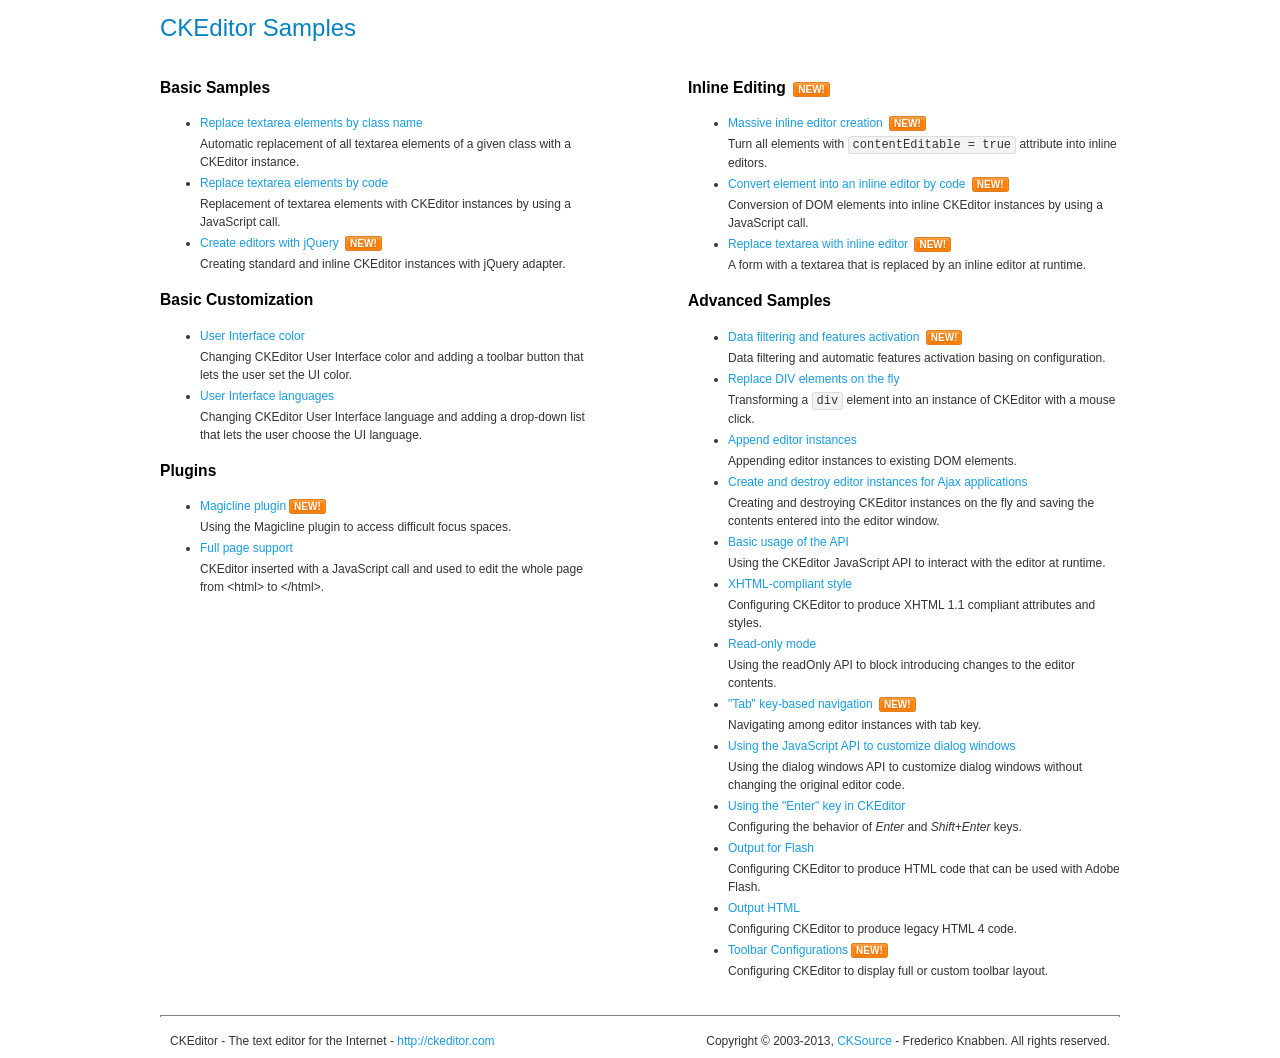
<file: WebRoot/js/ckeditor/samples/index.html>
<!DOCTYPE html><html>
<!--
Copyright (c) 2003-2013, CKSource - Frederico Knabben. All rights reserved.
For licensing, see LICENSE.md or http://ckeditor.com/license
-->
<html>
<head>
	<title>CKEditor Samples</title>
	<meta charset="utf-8">
	<link rel="stylesheet" href="sample.css">
</head>
<body>
	<h1 class="samples">
		CKEditor Samples
	</h1>
	<div class="twoColumns">
		<div class="twoColumnsLeft">
			<h2 class="samples">
				Basic Samples
			</h2>
			<dl class="samples">
				<dt><a class="samples" href="replacebyclass.html">Replace textarea elements by class name</a></dt>
				<dd>Automatic replacement of all textarea elements of a given class with a CKEditor instance.</dd>

				<dt><a class="samples" href="replacebycode.html">Replace textarea elements by code</a></dt>
				<dd>Replacement of textarea elements with CKEditor instances by using a JavaScript call.</dd>

				<dt><a class="samples" href="jquery.html">Create editors with jQuery</a> <span class="new">New!</span></dt>
				<dd>Creating standard and inline CKEditor instances with jQuery adapter.</dd>
			</dl>

			<h2 class="samples">
				Basic Customization
			</h2>
			<dl class="samples">
				<dt><a class="samples" href="uicolor.html">User Interface color</a></dt>
				<dd>Changing CKEditor User Interface color and adding a toolbar button that lets the user set the UI color.</dd>

				<dt><a class="samples" href="uilanguages.html">User Interface languages</a></dt>
				<dd>Changing CKEditor User Interface language and adding a drop-down list that lets the user choose the UI language.</dd>
			</dl>


			<h2 class="samples">Plugins</h2>
<dl class="samples">
<dt><a class="samples" href="plugins/magicline/magicline.html">Magicline plugin</a><span class="new">New!</span></dt>
<dd>Using the Magicline plugin to access difficult focus spaces.</dd>

<dt><a class="samples" href="plugins/wysiwygarea/fullpage.html">Full page support</a></dt>
<dd>CKEditor inserted with a JavaScript call and used to edit the whole page from &lt;html&gt; to &lt;/html&gt;.</dd>
</dl>
		</div>
		<div class="twoColumnsRight">
			<h2 class="samples">
				Inline Editing <span class="new">New!</span>
			</h2>
			<dl class="samples">
				<dt><a class="samples" href="inlineall.html">Massive inline editor creation</a> <span class="new">New!</span></dt>
				<dd>Turn all elements with <code>contentEditable = true</code> attribute into inline editors.</dd>

				<dt><a class="samples" href="inlinebycode.html">Convert element into an inline editor by code</a> <span class="new">New!</span></dt>
				<dd>Conversion of DOM elements into inline CKEditor instances by using a JavaScript call.</dd>

				<dt><a class="samples" href="inlinetextarea.html">Replace textarea with inline editor</a> <span class="new">New!</span></dt>
				<dd>A form with a textarea that is replaced by an inline editor at runtime.</dd>

				
			</dl>

			<h2 class="samples">
				Advanced Samples
			</h2>
			<dl class="samples">
				<dt><a class="samples" href="datafiltering.html">Data filtering and features activation</a> <span class="new">New!</span></dt>
				<dd>Data filtering and automatic features activation basing on configuration.</dd>

				<dt><a class="samples" href="divreplace.html">Replace DIV elements on the fly</a></dt>
				<dd>Transforming a <code>div</code> element into an instance of CKEditor with a mouse click.</dd>

				<dt><a class="samples" href="appendto.html">Append editor instances</a></dt>
				<dd>Appending editor instances to existing DOM elements.</dd>

				<dt><a class="samples" href="ajax.html">Create and destroy editor instances for Ajax applications</a></dt>
				<dd>Creating and destroying CKEditor instances on the fly and saving the contents entered into the editor window.</dd>

				<dt><a class="samples" href="api.html">Basic usage of the API</a></dt>
				<dd>Using the CKEditor JavaScript API to interact with the editor at runtime.</dd>

				<dt><a class="samples" href="xhtmlstyle.html">XHTML-compliant style</a></dt>
				<dd>Configuring CKEditor to produce XHTML 1.1 compliant attributes and styles.</dd>

				<dt><a class="samples" href="readonly.html">Read-only mode</a></dt>
				<dd>Using the readOnly API to block introducing changes to the editor contents.</dd>

				<dt><a class="samples" href="tabindex.html">"Tab" key-based navigation</a> <span class="new">New!</span></dt>
				<dd>Navigating among editor instances with tab key.</dd>


				
<dt><a class="samples" href="plugins/dialog/dialog.html">Using the JavaScript API to customize dialog windows</a></dt>
<dd>Using the dialog windows API to customize dialog windows without changing the original editor code.</dd>

<dt><a class="samples" href="plugins/enterkey/enterkey.html">Using the &quot;Enter&quot; key in CKEditor</a></dt>
<dd>Configuring the behavior of <em>Enter</em> and <em>Shift+Enter</em> keys.</dd>

<dt><a class="samples" href="plugins/htmlwriter/outputforflash.html">Output for Flash</a></dt>
<dd>Configuring CKEditor to produce HTML code that can be used with Adobe Flash.</dd>

<dt><a class="samples" href="plugins/htmlwriter/outputhtml.html">Output HTML</a></dt>
<dd>Configuring CKEditor to produce legacy HTML 4 code.</dd>

<dt><a class="samples" href="plugins/toolbar/toolbar.html">Toolbar Configurations</a><span class="new">New!</span></dt>
<dd>Configuring CKEditor to display full or custom toolbar layout.</dd>

			</dl>
		</div>
	</div>
	<div id="footer">
		<hr>
		<p>
			CKEditor - The text editor for the Internet - <a class="samples" href="http://ckeditor.com/">http://ckeditor.com</a>
		</p>
		<p id="copy">
			Copyright &copy; 2003-2013, <a class="samples" href="http://cksource.com/">CKSource</a> - Frederico Knabben. All rights reserved.
		</p>
	</div>
</body>
</html>
</file>
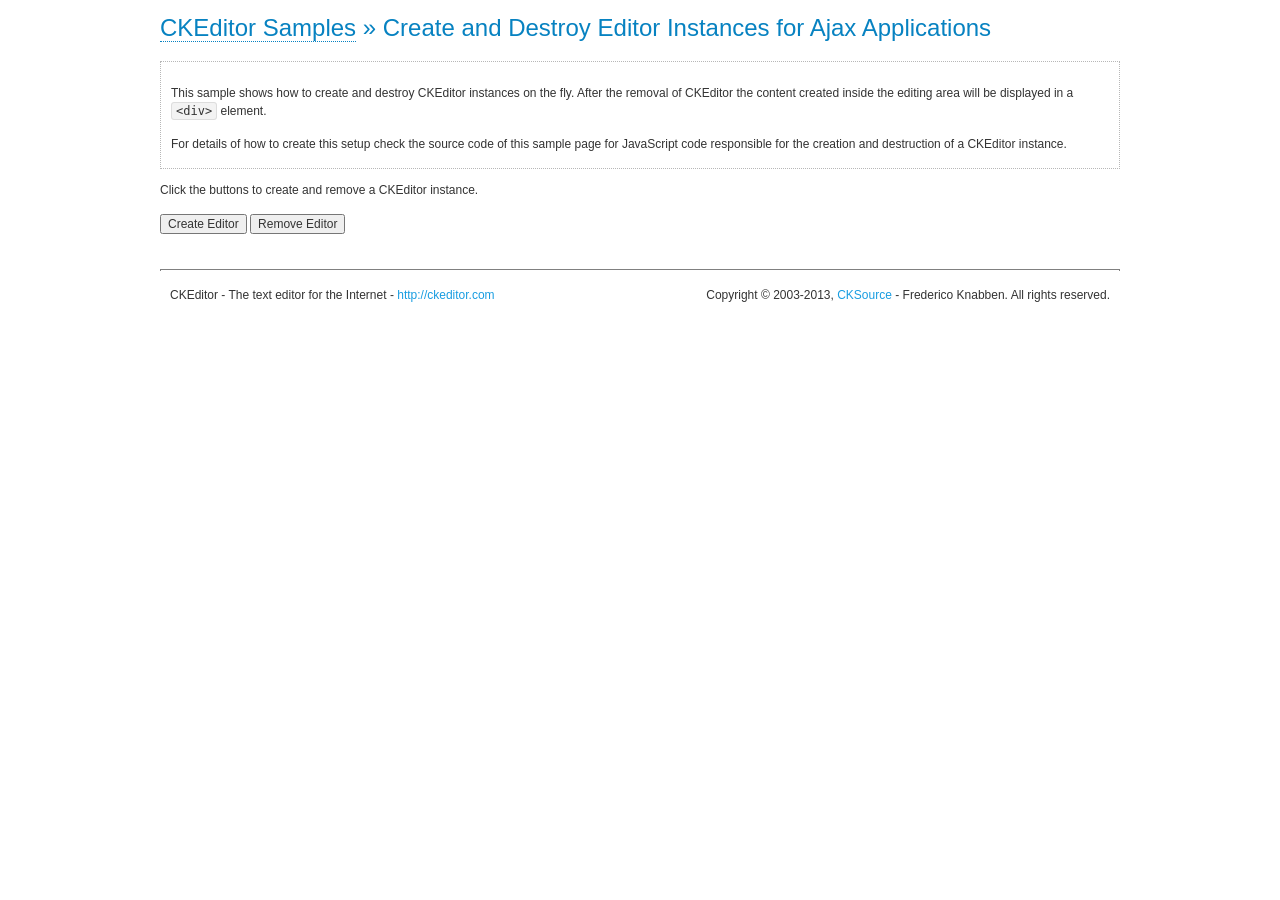
<file: WebRoot/js/ckeditor/samples/ajax.html>
<!DOCTYPE html><html>
<!--
Copyright (c) 2003-2013, CKSource - Frederico Knabben. All rights reserved.
For licensing, see LICENSE.md or http://ckeditor.com/license
-->
<html>
<head>
	<title>Ajax &mdash; CKEditor Sample</title>
	<meta charset="utf-8">
	<script src="../ckeditor.js"></script>
	<link rel="stylesheet" href="sample.css">
	<script>

		var editor, html = '';

		function createEditor() {
			if ( editor )
				return;

			// Create a new editor inside the <div id="editor">, setting its value to html
			var config = {};
			editor = CKEDITOR.appendTo( 'editor', config, html );
		}

		function removeEditor() {
			if ( !editor )
				return;

			// Retrieve the editor contents. In an Ajax application, this data would be
			// sent to the server or used in any other way.
			document.getElementById( 'editorcontents' ).innerHTML = html = editor.getData();
			document.getElementById( 'contents' ).style.display = '';

			// Destroy the editor.
			editor.destroy();
			editor = null;
		}

	</script>
</head>
<body>
	<h1 class="samples">
		<a href="index.html">CKEditor Samples</a> &raquo; Create and Destroy Editor Instances for Ajax Applications
	</h1>
	<div class="description">
		<p>
			This sample shows how to create and destroy CKEditor instances on the fly. After the removal of CKEditor the content created inside the editing
			area will be displayed in a <code>&lt;div&gt;</code> element.
		</p>
		<p>
			For details of how to create this setup check the source code of this sample page
			for JavaScript code responsible for the creation and destruction of a CKEditor instance.
		</p>
	</div>
	<p>Click the buttons to create and remove a CKEditor instance.</p>
	<p>
		<input onclick="createEditor();" type="button" value="Create Editor">
		<input onclick="removeEditor();" type="button" value="Remove Editor">
	</p>
	<!-- This div will hold the editor. -->
	<div id="editor">
	</div>
	<div id="contents" style="display: none">
		<p>
			Edited Contents:
		</p>
		<!-- This div will be used to display the editor contents. -->
		<div id="editorcontents">
		</div>
	</div>
	<div id="footer">
		<hr>
		<p>
			CKEditor - The text editor for the Internet - <a class="samples" href="http://ckeditor.com/">http://ckeditor.com</a>
		</p>
		<p id="copy">
			Copyright &copy; 2003-2013, <a class="samples" href="http://cksource.com/">CKSource</a> - Frederico
			Knabben. All rights reserved.
		</p>
	</div>
</body>
</html>
</file>
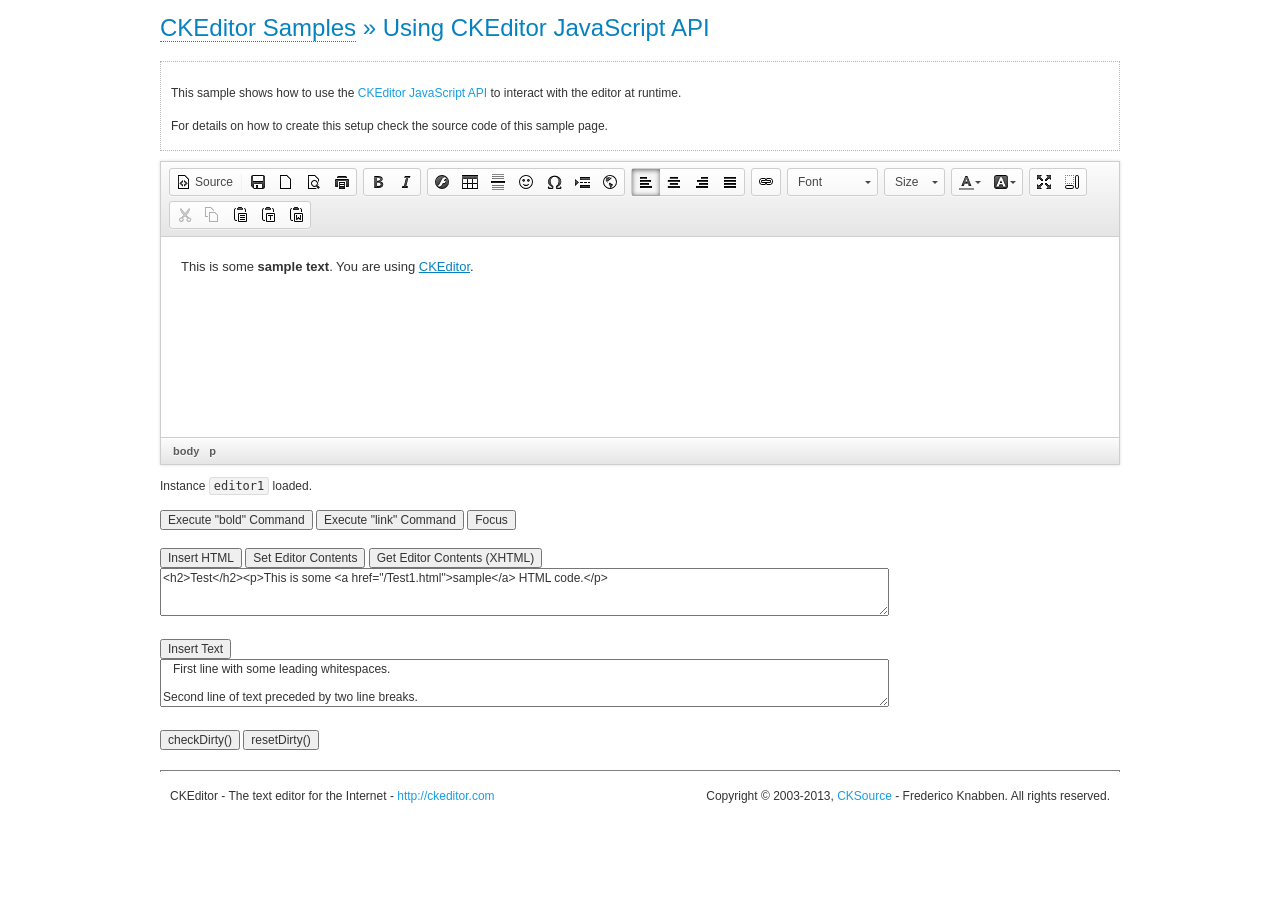
<file: WebRoot/js/ckeditor/samples/api.html>
<!DOCTYPE html><html>
<!--
Copyright (c) 2003-2013, CKSource - Frederico Knabben. All rights reserved.
For licensing, see LICENSE.md or http://ckeditor.com/license
-->
<html>
<head>
	<meta charset="utf-8">
	<title>API Usage &mdash; CKEditor Sample</title>
	<script src="../ckeditor.js"></script>
	<link href="sample.css" rel="stylesheet">
	<script>

// The instanceReady event is fired, when an instance of CKEditor has finished
// its initialization.
CKEDITOR.on( 'instanceReady', function( ev ) {
	// Show the editor name and description in the browser status bar.
	document.getElementById( 'eMessage' ).innerHTML = 'Instance <code>' + ev.editor.name + '<\/code> loaded.';

	// Show this sample buttons.
	document.getElementById( 'eButtons' ).style.display = 'block';
});

function InsertHTML() {
	// Get the editor instance that we want to interact with.
	var editor = CKEDITOR.instances.editor1;
	var value = document.getElementById( 'htmlArea' ).value;

	// Check the active editing mode.
	if ( editor.mode == 'wysiwyg' )
	{
		// Insert HTML code.
		// http://docs.ckeditor.com/#!/api/CKEDITOR.editor-method-insertHtml
		editor.insertHtml( value );
	}
	else
		alert( 'You must be in WYSIWYG mode!' );
}

function InsertText() {
	// Get the editor instance that we want to interact with.
	var editor = CKEDITOR.instances.editor1;
	var value = document.getElementById( 'txtArea' ).value;

	// Check the active editing mode.
	if ( editor.mode == 'wysiwyg' )
	{
		// Insert as plain text.
		// http://docs.ckeditor.com/#!/api/CKEDITOR.editor-method-insertText
		editor.insertText( value );
	}
	else
		alert( 'You must be in WYSIWYG mode!' );
}

function SetContents() {
	// Get the editor instance that we want to interact with.
	var editor = CKEDITOR.instances.editor1;
	var value = document.getElementById( 'htmlArea' ).value;

	// Set editor contents (replace current contents).
	// http://docs.ckeditor.com/#!/api/CKEDITOR.editor-method-setData
	editor.setData( value );
}

function GetContents() {
	// Get the editor instance that you want to interact with.
	var editor = CKEDITOR.instances.editor1;

	// Get editor contents
	// http://docs.ckeditor.com/#!/api/CKEDITOR.editor-method-getData
	alert( editor.getData() );
}

function ExecuteCommand( commandName ) {
	// Get the editor instance that we want to interact with.
	var editor = CKEDITOR.instances.editor1;

	// Check the active editing mode.
	if ( editor.mode == 'wysiwyg' )
	{
		// Execute the command.
		// http://docs.ckeditor.com/#!/api/CKEDITOR.editor-method-execCommand
		editor.execCommand( commandName );
	}
	else
		alert( 'You must be in WYSIWYG mode!' );
}

function CheckDirty() {
	// Get the editor instance that we want to interact with.
	var editor = CKEDITOR.instances.editor1;
	// Checks whether the current editor contents present changes when compared
	// to the contents loaded into the editor at startup
	// http://docs.ckeditor.com/#!/api/CKEDITOR.editor-method-checkDirty
	alert( editor.checkDirty() );
}

function ResetDirty() {
	// Get the editor instance that we want to interact with.
	var editor = CKEDITOR.instances.editor1;
	// Resets the "dirty state" of the editor (see CheckDirty())
	// http://docs.ckeditor.com/#!/api/CKEDITOR.editor-method-resetDirty
	editor.resetDirty();
	alert( 'The "IsDirty" status has been reset' );
}

function Focus() {
	CKEDITOR.instances.editor1.focus();
}

function onFocus() {
	document.getElementById( 'eMessage' ).innerHTML = '<b>' + this.name + ' is focused </b>';
}

function onBlur() {
	document.getElementById( 'eMessage' ).innerHTML = this.name + ' lost focus';
}

	</script>

</head>
<body>
	<h1 class="samples">
		<a href="index.html">CKEditor Samples</a> &raquo; Using CKEditor JavaScript API
	</h1>
	<div class="description">
	<p>
		This sample shows how to use the
		<a class="samples" href="http://docs.ckeditor.com/#!/api/CKEDITOR.editor">CKEditor JavaScript API</a>
		to interact with the editor at runtime.
	</p>
	<p>
		For details on how to create this setup check the source code of this sample page.
	</p>
	</div>

	<!-- This <div> holds alert messages to be display in the sample page. -->
	<div id="alerts">
		<noscript>
			<p>
				<strong>CKEditor requires JavaScript to run</strong>. In a browser with no JavaScript
				support, like yours, you should still see the contents (HTML data) and you should
				be able to edit it normally, without a rich editor interface.
			</p>
		</noscript>
	</div>
	<form action="../../../samples/sample_posteddata.php" method="post">
		<textarea cols="100" id="editor1" name="editor1" rows="10">&lt;p&gt;This is some &lt;strong&gt;sample text&lt;/strong&gt;. You are using &lt;a href="http://ckeditor.com/"&gt;CKEditor&lt;/a&gt;.&lt;/p&gt;</textarea>

		<script>
			// Replace the <textarea id="editor1"> with an CKEditor instance.
			CKEDITOR.replace( 'editor1', {
				on: {
					focus: onFocus,
					blur: onBlur,

					// Check for availability of corresponding plugins.
					pluginsLoaded: function( evt ) {
						var doc = CKEDITOR.document, ed = evt.editor;
						if ( !ed.getCommand( 'bold' ) )
							doc.getById( 'exec-bold' ).hide();
						if ( !ed.getCommand( 'link' ) )
							doc.getById( 'exec-link' ).hide();
					}
				}
			});
		</script>

		<p id="eMessage">
		</p>

		<div id="eButtons" style="display: none">
			<input id="exec-bold" onclick="ExecuteCommand('bold');" type="button" value="Execute &quot;bold&quot; Command">
			<input id="exec-link" onclick="ExecuteCommand('link');" type="button" value="Execute &quot;link&quot; Command">
			<input onclick="Focus();" type="button" value="Focus">
			<br><br>
			<input onclick="InsertHTML();" type="button" value="Insert HTML">
			<input onclick="SetContents();" type="button" value="Set Editor Contents">
			<input onclick="GetContents();" type="button" value="Get Editor Contents (XHTML)">
			<br>
			<textarea cols="100" id="htmlArea" rows="3">&lt;h2&gt;Test&lt;/h2&gt;&lt;p&gt;This is some &lt;a href="/Test1.html"&gt;sample&lt;/a&gt; HTML code.&lt;/p&gt;</textarea>
			<br>
			<br>
			<input onclick="InsertText();" type="button" value="Insert Text">
			<br>
			<textarea cols="100" id="txtArea" rows="3">   First line with some leading whitespaces.

Second line of text preceded by two line breaks.</textarea>
			<br>
			<br>
			<input onclick="CheckDirty();" type="button" value="checkDirty()">
			<input onclick="ResetDirty();" type="button" value="resetDirty()">
		</div>
	</form>
	<div id="footer">
		<hr>
		<p>
			CKEditor - The text editor for the Internet - <a class="samples" href="http://ckeditor.com/">http://ckeditor.com</a>
		</p>
		<p id="copy">
			Copyright &copy; 2003-2013, <a class="samples" href="http://cksource.com/">CKSource</a> - Frederico
			Knabben. All rights reserved.
		</p>
	</div>
</body>
</html>
</file>
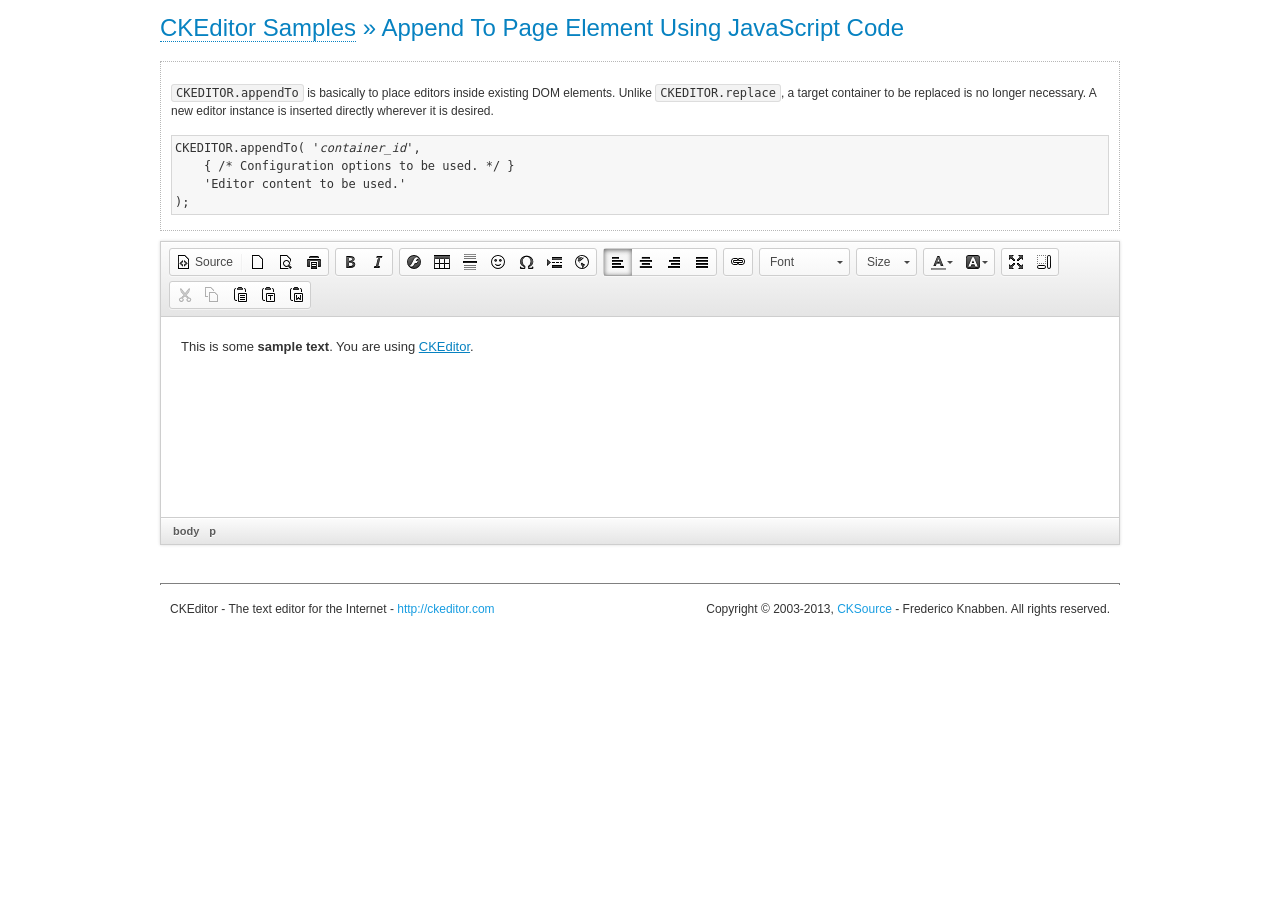
<file: WebRoot/js/ckeditor/samples/appendto.html>
<!DOCTYPE html><html>
<!--
Copyright (c) 2003-2013, CKSource - Frederico Knabben. All rights reserved.
For licensing, see LICENSE.md or http://ckeditor.com/license
-->
<html>
<head>
	<title>CKEDITOR.appendTo &mdash; CKEditor Sample</title>
	<meta charset="utf-8">
	<script src="../ckeditor.js"></script>
	<link rel="stylesheet" href="sample.css">
</head>
<body>
	<h1 class="samples">
		<a href="index.html">CKEditor Samples</a> &raquo; Append To Page Element Using JavaScript Code
	</h1>
	<div id="section1">
		<div class="description">
			<p>
				<code>CKEDITOR.appendTo</code> is basically to place editors
				inside existing DOM elements. Unlike <code>CKEDITOR.replace</code>,
				a target container to be replaced is no longer necessary. A new editor
				instance is inserted directly wherever it is desired.
			</p>
<pre class="samples">CKEDITOR.appendTo( '<em>container_id</em>',
	{ /* Configuration options to be used. */ }
	'Editor content to be used.'
);</pre>
		</div>
		<script>

			// This call can be placed at any point after the
			// <textarea>, or inside a <head><script> in a
			// window.onload event handler.

			// Replace the <textarea id="editor"> with an CKEditor
			// instance, using default configurations.
			CKEDITOR.appendTo( 'section1',
				null,
				'<p>This is some <strong>sample text</strong>. You are using <a href="http://ckeditor.com/">CKEditor</a>.</p>'
			);

		</script>
	</div>
	<br>
	<div id="footer">
		<hr>
		<p>
			CKEditor - The text editor for the Internet - <a class="samples" href="http://ckeditor.com/">http://ckeditor.com</a>
		</p>
		<p id="copy">
			Copyright &copy; 2003-2013, <a class="samples" href="http://cksource.com/">CKSource</a> - Frederico
			Knabben. All rights reserved.
		</p>
	</div>
</body>
</html>
</file>
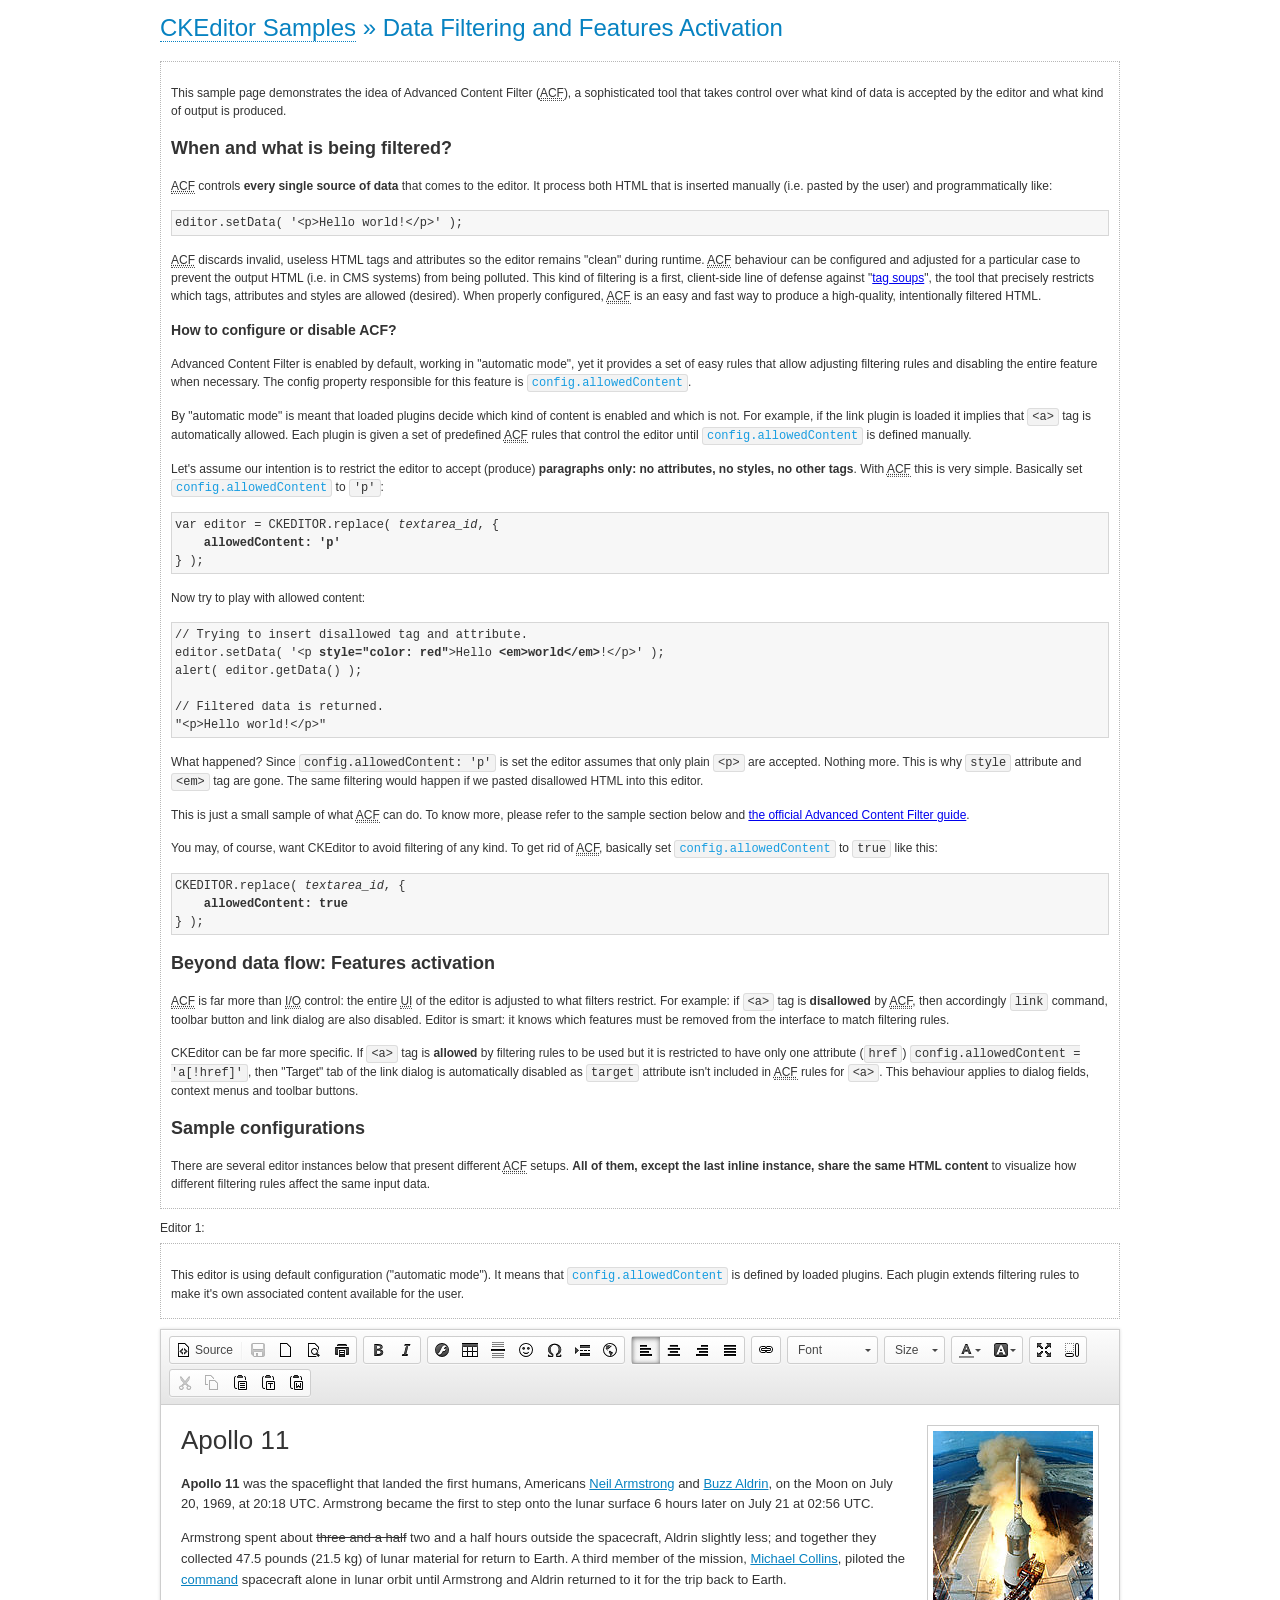
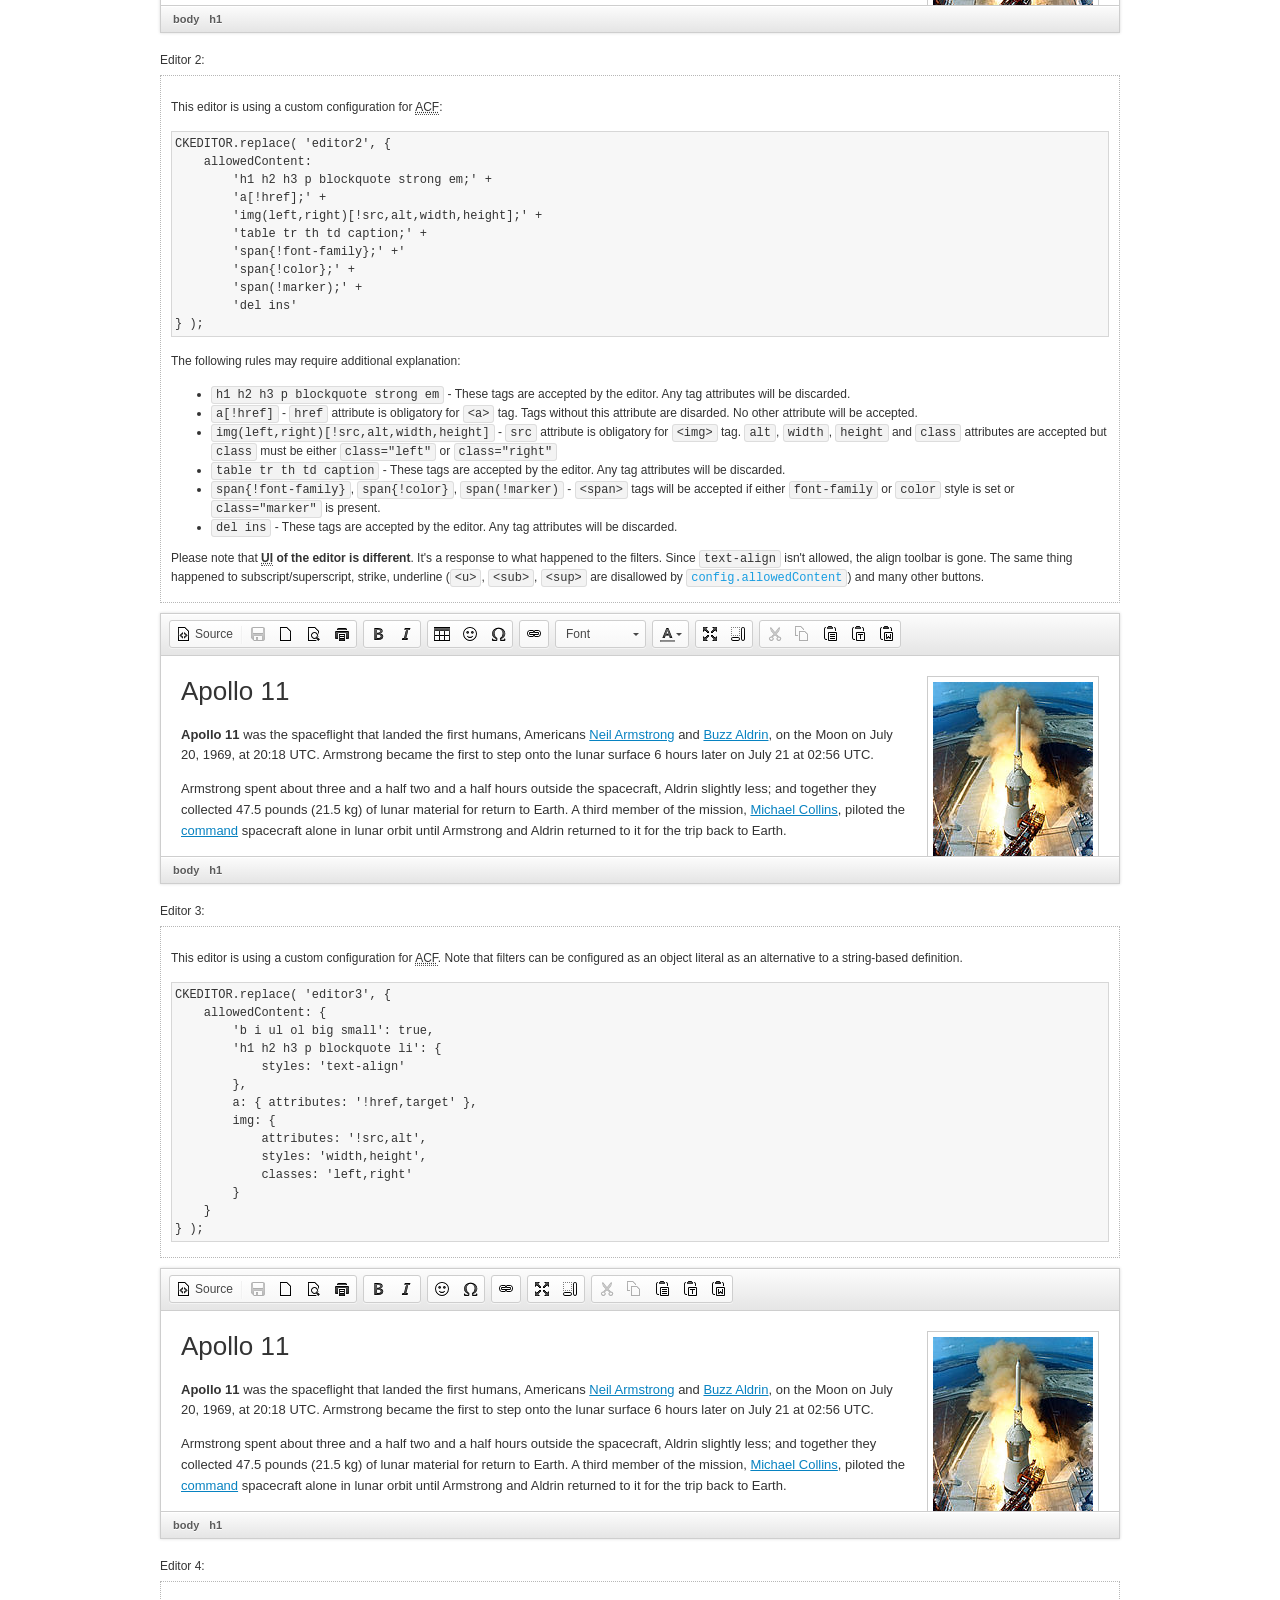
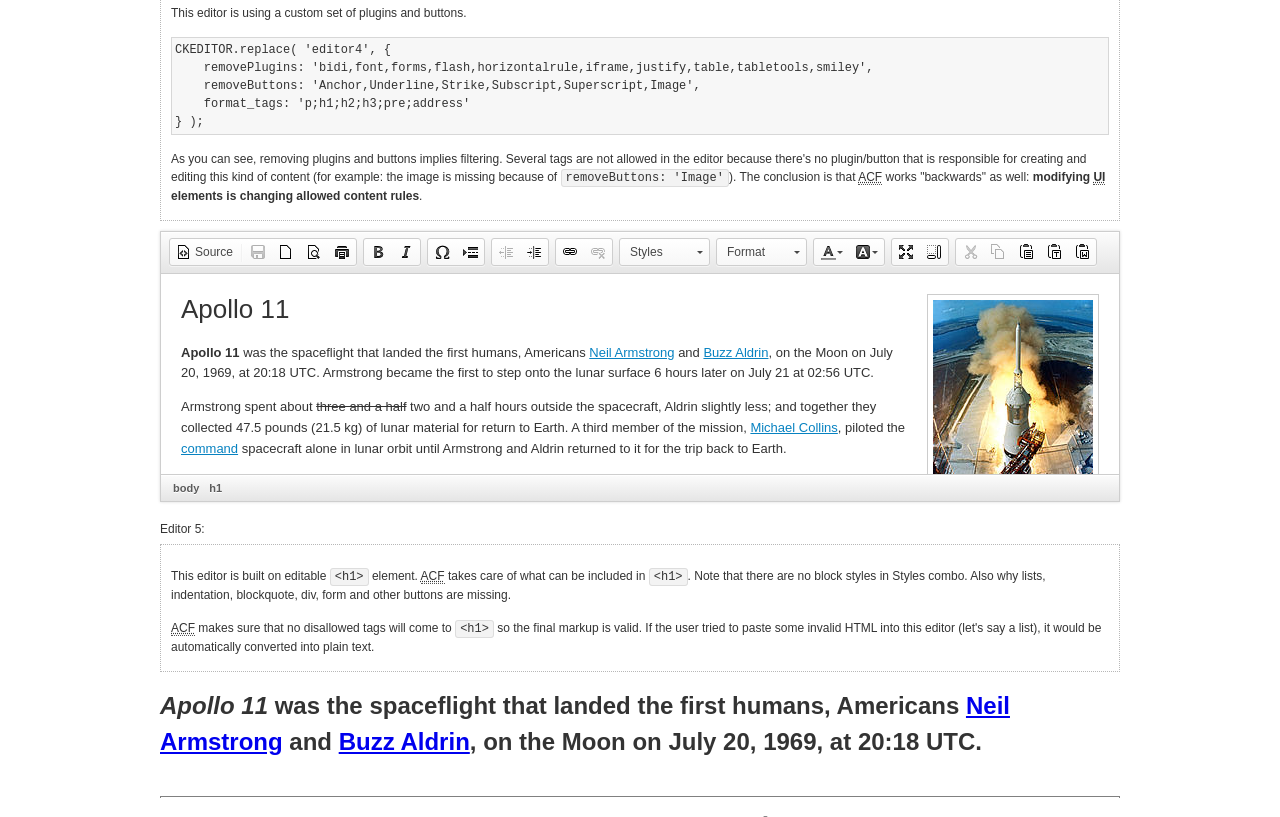
<file: WebRoot/js/ckeditor/samples/datafiltering.html>
<!DOCTYPE html><html>
<!--
Copyright (c) 2003-2013, CKSource - Frederico Knabben. All rights reserved.
For licensing, see LICENSE.md or http://ckeditor.com/license
-->
<html>
<head>
	<title>Data Filtering &mdash; CKEditor Sample</title>
	<meta charset="utf-8">
	<script src="../ckeditor.js"></script>
	<link rel="stylesheet" href="sample.css">
	<script>
		// Remove advanced tabs for all editors.
		CKEDITOR.config.removeDialogTabs = 'image:advanced;link:advanced;flash:advanced;creatediv:advanced;editdiv:advanced';
	</script>
</head>
<body>
	<h1 class="samples">
		<a href="index.html">CKEditor Samples</a> &raquo; Data Filtering and Features Activation
	</h1>
	<div class="description">
		<p>
			This sample page demonstrates the idea of Advanced Content Filter
			(<abbr title="Advanced Content Filter">ACF</abbr>), a sophisticated
			tool that takes control over what kind of data is accepted by the editor and what
			kind of output is produced.
		</p>
		<h2>When and what is being filtered?</h2>
		<p>
			<abbr title="Advanced Content Filter">ACF</abbr> controls
			<strong>every single source of data</strong> that comes to the editor.
			It process both HTML that is inserted manually (i.e. pasted by the user)
			and programmatically like:
		</p>
<pre class="samples">
editor.setData( '&lt;p&gt;Hello world!&lt;/p&gt;' );
</pre>
		<p>
			<abbr title="Advanced Content Filter">ACF</abbr> discards invalid,
			useless HTML tags and attributes so the editor remains "clean" during
			runtime. <abbr title="Advanced Content Filter">ACF</abbr> behaviour
			can be configured and adjusted for a particular case to prevent the
			output HTML (i.e. in CMS systems) from being polluted.

			This kind of filtering is a first, client-side line of defense
			against "<a href="http://en.wikipedia.org/wiki/Tag_soup">tag soups</a>",
			the tool that precisely restricts which tags, attributes and styles
			are allowed (desired). When properly configured, <abbr title="Advanced Content Filter">ACF</abbr>
			is an easy and fast way to produce a high-quality, intentionally filtered HTML.
		</p>

		<h3>How to configure or disable ACF?</h3>
		<p>
			Advanced Content Filter is enabled by default, working in "automatic mode", yet
			it provides a set of easy rules that allow adjusting filtering rules
			and disabling the entire feature when necessary. The config property
			responsible for this feature is <code><a class="samples"
			href="http://docs.ckeditor.com/#!/api/CKEDITOR.config-cfg-allowedContent">config.allowedContent</a></code>.
		</p>
		<p>
			By "automatic mode" is meant that loaded plugins decide which kind
			of content is enabled and which is not. For example, if the link
			plugin is loaded it implies that <code>&lt;a&gt;</code> tag is
			automatically allowed. Each plugin is given a set
			of predefined <abbr title="Advanced Content Filter">ACF</abbr> rules
			that control the editor until <code><a class="samples"
			href="http://docs.ckeditor.com/#!/api/CKEDITOR.config-cfg-allowedContent">
			config.allowedContent</a></code>
			is defined manually.
		</p>
		<p>
			Let's assume our intention is to restrict the editor to accept (produce) <strong>paragraphs
			only: no attributes, no styles, no other tags</strong>.
			With <abbr title="Advanced Content Filter">ACF</abbr>
			this is very simple. Basically set <code><a class="samples"
			href="http://docs.ckeditor.com/#!/api/CKEDITOR.config-cfg-allowedContent">
			config.allowedContent</a></code> to <code>'p'</code>:
		</p>
<pre class="samples">
var editor = CKEDITOR.replace( <em>textarea_id</em>, {
	<strong>allowedContent: 'p'</strong>
} );
</pre>
		<p>
			Now try to play with allowed content:
		</p>
<pre class="samples">
// Trying to insert disallowed tag and attribute.
editor.setData( '&lt;p <strong>style="color: red"</strong>&gt;Hello <strong>&lt;em&gt;world&lt;/em&gt;</strong>!&lt;/p&gt;' );
alert( editor.getData() );

// Filtered data is returned.
"&lt;p&gt;Hello world!&lt;/p&gt;"
</pre>
		<p>
			What happened? Since <code>config.allowedContent: 'p'</code> is set the editor assumes
			that only plain <code>&lt;p&gt;</code> are accepted. Nothing more. This is why
			<code>style</code> attribute and <code>&lt;em&gt;</code> tag are gone. The same
			filtering would happen if we pasted disallowed HTML into this editor.
		</p>
		<p>
			This is just a small sample of what <abbr title="Advanced Content Filter">ACF</abbr>
			can do. To know more, please refer to the sample section below and
			<a href="http://docs.ckeditor.com/#!/guide/dev_advanced_content_filter">the official Advanced Content Filter guide</a>.
		</p>
		<p>
			You may, of course, want CKEditor to avoid filtering of any kind.
			To get rid of <abbr title="Advanced Content Filter">ACF</abbr>,
			basically set <code><a class="samples"
			href="http://docs.ckeditor.com/#!/api/CKEDITOR.config-cfg-allowedContent">
			config.allowedContent</a></code> to <code>true</code> like this:
		</p>
<pre class="samples">
CKEDITOR.replace( <em>textarea_id</em>, {
	<strong>allowedContent: true</strong>
} );
</pre>

		<h2>Beyond data flow: Features activation</h2>
		<p>
			<abbr title="Advanced Content Filter">ACF</abbr> is far more than
			<abbr title="Input/Output">I/O</abbr> control: the entire
			<abbr title="User Interface">UI</abbr> of the editor is adjusted to what
			filters restrict. For example: if <code>&lt;a&gt;</code> tag is
			<strong>disallowed</strong>
			by <abbr title="Advanced Content Filter">ACF</abbr>,
			then accordingly <code>link</code> command, toolbar button and link dialog
			are also disabled. Editor is smart: it knows which features must be
			removed from the interface to match filtering rules.
		</p>
		<p>
			CKEditor can be far more specific. If <code>&lt;a&gt;</code> tag is
			<strong>allowed</strong> by filtering rules to be used but it is restricted
			to have only one attribute (<code>href</code>)
			<code>config.allowedContent = 'a[!href]'</code>, then
			"Target" tab of the link dialog is automatically disabled as <code>target</code>
			attribute isn't included in <abbr title="Advanced Content Filter">ACF</abbr> rules
			for <code>&lt;a&gt;</code>. This behaviour applies to dialog fields, context
			menus and toolbar buttons.
		</p>

		<h2>Sample configurations</h2>
		<p>
			There are several editor instances below that present different
			<abbr title="Advanced Content Filter">ACF</abbr> setups. <strong>All of them,
			except the last inline instance, share the same HTML content</strong> to visualize
			how different filtering rules affect the same input data.
		</p>
	</div>

	<div>
		<label for="editor1">
			Editor 1:
		</label>
		<div class="description">
			<p>
				This editor is using default configuration ("automatic mode"). It means that
				<code><a class="samples"
				href="http://docs.ckeditor.com/#!/api/CKEDITOR.config-cfg-allowedContent">
				config.allowedContent</a></code> is defined by loaded plugins.
				Each plugin extends filtering rules to make it's own associated content
				available for the user.
			</p>
		</div>
		<textarea cols="80" id="editor1" name="editor1" rows="10">
			&lt;h1&gt;&lt;img alt=&quot;Saturn V carrying Apollo 11&quot; class=&quot;right&quot; src=&quot;assets/sample.jpg&quot;/&gt; Apollo 11&lt;/h1&gt; &lt;p&gt;&lt;b&gt;Apollo 11&lt;/b&gt; was the spaceflight that landed the first humans, Americans &lt;a href=&quot;http://en.wikipedia.org/wiki/Neil_Armstrong&quot; title=&quot;Neil Armstrong&quot;&gt;Neil Armstrong&lt;/a&gt; and &lt;a href=&quot;http://en.wikipedia.org/wiki/Buzz_Aldrin&quot; title=&quot;Buzz Aldrin&quot;&gt;Buzz Aldrin&lt;/a&gt;, on the Moon on July 20, 1969, at 20:18 UTC. Armstrong became the first to step onto the lunar surface 6 hours later on July 21 at 02:56 UTC.&lt;/p&gt; &lt;p&gt;Armstrong spent about &lt;s&gt;three and a half&lt;/s&gt; two and a half hours outside the spacecraft, Aldrin slightly less; and together they collected 47.5 pounds (21.5&amp;nbsp;kg) of lunar material for return to Earth. A third member of the mission, &lt;a href=&quot;http://en.wikipedia.org/wiki/Michael_Collins_(astronaut)&quot; title=&quot;Michael Collins (astronaut)&quot;&gt;Michael Collins&lt;/a&gt;, piloted the &lt;a href=&quot;http://en.wikipedia.org/wiki/Apollo_Command/Service_Module&quot; title=&quot;Apollo Command/Service Module&quot;&gt;command&lt;/a&gt; spacecraft alone in lunar orbit until Armstrong and Aldrin returned to it for the trip back to Earth.&lt;/p&gt; &lt;h2&gt;Broadcasting and &lt;em&gt;quotes&lt;/em&gt; &lt;a id=&quot;quotes&quot; name=&quot;quotes&quot;&gt;&lt;/a&gt;&lt;/h2&gt; &lt;p&gt;Broadcast on live TV to a world-wide audience, Armstrong stepped onto the lunar surface and described the event as:&lt;/p&gt; &lt;blockquote&gt;&lt;p&gt;One small step for [a] man, one giant leap for mankind.&lt;/p&gt;&lt;/blockquote&gt; &lt;p&gt;Apollo 11 effectively ended the &lt;a href=&quot;http://en.wikipedia.org/wiki/Space_Race&quot; title=&quot;Space Race&quot;&gt;Space Race&lt;/a&gt; and fulfilled a national goal proposed in 1961 by the late U.S. President &lt;a href=&quot;http://en.wikipedia.org/wiki/John_F._Kennedy&quot; title=&quot;John F. Kennedy&quot;&gt;John F. Kennedy&lt;/a&gt; in a speech before the United States Congress:&lt;/p&gt; &lt;blockquote&gt;&lt;p&gt;[...] before this decade is out, of landing a man on the Moon and returning him safely to the Earth.&lt;/p&gt;&lt;/blockquote&gt; &lt;h2&gt;Technical details &lt;a id=&quot;tech-details&quot; name=&quot;tech-details&quot;&gt;&lt;/a&gt;&lt;/h2&gt; &lt;table align=&quot;right&quot; border=&quot;1&quot; bordercolor=&quot;#ccc&quot; cellpadding=&quot;5&quot; cellspacing=&quot;0&quot; style=&quot;border-collapse:collapse;margin:10px 0 10px 15px;&quot;&gt; &lt;caption&gt;&lt;strong&gt;Mission crew&lt;/strong&gt;&lt;/caption&gt; &lt;thead&gt; &lt;tr&gt; &lt;th scope=&quot;col&quot;&gt;Position&lt;/th&gt; &lt;th scope=&quot;col&quot;&gt;Astronaut&lt;/th&gt; &lt;/tr&gt; &lt;/thead&gt; &lt;tbody&gt; &lt;tr&gt; &lt;td&gt;Commander&lt;/td&gt; &lt;td&gt;Neil A. Armstrong&lt;/td&gt; &lt;/tr&gt; &lt;tr&gt; &lt;td&gt;Command Module Pilot&lt;/td&gt; &lt;td&gt;Michael Collins&lt;/td&gt; &lt;/tr&gt; &lt;tr&gt; &lt;td&gt;Lunar Module Pilot&lt;/td&gt; &lt;td&gt;Edwin &amp;quot;Buzz&amp;quot; E. Aldrin, Jr.&lt;/td&gt; &lt;/tr&gt; &lt;/tbody&gt; &lt;/table&gt; &lt;p&gt;Launched by a &lt;strong&gt;Saturn V&lt;/strong&gt; rocket from &lt;a href=&quot;http://en.wikipedia.org/wiki/Kennedy_Space_Center&quot; title=&quot;Kennedy Space Center&quot;&gt;Kennedy Space Center&lt;/a&gt; in Merritt Island, Florida on July 16, Apollo 11 was the fifth manned mission of &lt;a href=&quot;http://en.wikipedia.org/wiki/NASA&quot; title=&quot;NASA&quot;&gt;NASA&lt;/a&gt;&amp;#39;s Apollo program. The Apollo spacecraft had three parts:&lt;/p&gt; &lt;ol&gt; &lt;li&gt;&lt;strong&gt;Command Module&lt;/strong&gt; with a cabin for the three astronauts which was the only part which landed back on Earth&lt;/li&gt; &lt;li&gt;&lt;strong&gt;Service Module&lt;/strong&gt; which supported the Command Module with propulsion, electrical power, oxygen and water&lt;/li&gt; &lt;li&gt;&lt;strong&gt;Lunar Module&lt;/strong&gt; for landing on the Moon.&lt;/li&gt; &lt;/ol&gt; &lt;p&gt;After being sent to the Moon by the Saturn V&amp;#39;s upper stage, the astronauts separated the spacecraft from it and travelled for three days until they entered into lunar orbit. Armstrong and Aldrin then moved into the Lunar Module and landed in the &lt;a href=&quot;http://en.wikipedia.org/wiki/Mare_Tranquillitatis&quot; title=&quot;Mare Tranquillitatis&quot;&gt;Sea of Tranquility&lt;/a&gt;. They stayed a total of about 21 and a half hours on the lunar surface. After lifting off in the upper part of the Lunar Module and rejoining Collins in the Command Module, they returned to Earth and landed in the &lt;a href=&quot;http://en.wikipedia.org/wiki/Pacific_Ocean&quot; title=&quot;Pacific Ocean&quot;&gt;Pacific Ocean&lt;/a&gt; on July 24.&lt;/p&gt; &lt;hr/&gt; &lt;p style=&quot;text-align: right;&quot;&gt;&lt;small&gt;Source: &lt;a href=&quot;http://en.wikipedia.org/wiki/Apollo_11&quot;&gt;Wikipedia.org&lt;/a&gt;&lt;/small&gt;&lt;/p&gt;
		</textarea>

		<script>

			CKEDITOR.replace( 'editor1' );

		</script>
	</div>

	<br>

	<div>
		<label for="editor2">
			Editor 2:
		</label>
		<div class="description">
			<p>
				This editor is using a custom configuration for
				<abbr title="Advanced Content Filter">ACF</abbr>:
			</p>
<pre class="samples">
CKEDITOR.replace( 'editor2', {
	allowedContent:
		'h1 h2 h3 p blockquote strong em;' +
		'a[!href];' +
		'img(left,right)[!src,alt,width,height];' +
		'table tr th td caption;' +
		'span{!font-family};' +'
		'span{!color};' +
		'span(!marker);' +
		'del ins'
} );
</pre>
			<p>
				The following rules may require additional explanation:
			</p>
			<ul>
				<li>
					<code>h1 h2 h3 p blockquote strong em</code> - These tags
					are accepted by the editor. Any tag attributes will be discarded.
				</li>
				<li>
					<code>a[!href]</code> - <code>href</code> attribute is obligatory
					for <code>&lt;a&gt;</code> tag. Tags without this attribute
					are disarded. No other attribute will be accepted.
				</li>
				<li>
					<code>img(left,right)[!src,alt,width,height]</code> - <code>src</code>
					attribute is obligatory for <code>&lt;img&gt;</code> tag.
					<code>alt</code>, <code>width</code>, <code>height</code>
					and <code>class</code> attributes are accepted but
					<code>class</code> must be either <code>class="left"</code>
					or <code>class="right"</code>
				</li>
				<li>
					<code>table tr th td caption</code> - These tags
					are accepted by the editor. Any tag attributes will be discarded.
				</li>
				<li>
					<code>span{!font-family}</code>, <code>span{!color}</code>,
					<code>span(!marker)</code> - <code>&lt;span&gt;</code> tags
					will be accepted if either <code>font-family</code> or
					<code>color</code> style is set or <code>class="marker"</code>
					is present.
				</li>
				<li>
					<code>del ins</code> - These tags
					are accepted by the editor. Any tag attributes will be discarded.
				</li>
			</ul>
			<p>
				Please note that <strong><abbr title="User Interface">UI</abbr> of the
				editor is different</strong>. It's a response to what happened to the filters.
				Since <code>text-align</code> isn't allowed, the align toolbar is gone.
				The same thing happened to subscript/superscript, strike, underline
				(<code>&lt;u&gt;</code>, <code>&lt;sub&gt;</code>, <code>&lt;sup&gt;</code>
				are disallowed by <code><a class="samples"
				href="http://docs.ckeditor.com/#!/api/CKEDITOR.config-cfg-allowedContent">
				config.allowedContent</a></code>) and many other buttons.
			</p>
		</div>
		<textarea cols="80" id="editor2" name="editor2" rows="10">
			&lt;h1&gt;&lt;img alt=&quot;Saturn V carrying Apollo 11&quot; class=&quot;right&quot; src=&quot;assets/sample.jpg&quot;/&gt; Apollo 11&lt;/h1&gt; &lt;p&gt;&lt;b&gt;Apollo 11&lt;/b&gt; was the spaceflight that landed the first humans, Americans &lt;a href=&quot;http://en.wikipedia.org/wiki/Neil_Armstrong&quot; title=&quot;Neil Armstrong&quot;&gt;Neil Armstrong&lt;/a&gt; and &lt;a href=&quot;http://en.wikipedia.org/wiki/Buzz_Aldrin&quot; title=&quot;Buzz Aldrin&quot;&gt;Buzz Aldrin&lt;/a&gt;, on the Moon on July 20, 1969, at 20:18 UTC. Armstrong became the first to step onto the lunar surface 6 hours later on July 21 at 02:56 UTC.&lt;/p&gt; &lt;p&gt;Armstrong spent about &lt;s&gt;three and a half&lt;/s&gt; two and a half hours outside the spacecraft, Aldrin slightly less; and together they collected 47.5 pounds (21.5&amp;nbsp;kg) of lunar material for return to Earth. A third member of the mission, &lt;a href=&quot;http://en.wikipedia.org/wiki/Michael_Collins_(astronaut)&quot; title=&quot;Michael Collins (astronaut)&quot;&gt;Michael Collins&lt;/a&gt;, piloted the &lt;a href=&quot;http://en.wikipedia.org/wiki/Apollo_Command/Service_Module&quot; title=&quot;Apollo Command/Service Module&quot;&gt;command&lt;/a&gt; spacecraft alone in lunar orbit until Armstrong and Aldrin returned to it for the trip back to Earth.&lt;/p&gt; &lt;h2&gt;Broadcasting and &lt;em&gt;quotes&lt;/em&gt; &lt;a id=&quot;quotes&quot; name=&quot;quotes&quot;&gt;&lt;/a&gt;&lt;/h2&gt; &lt;p&gt;Broadcast on live TV to a world-wide audience, Armstrong stepped onto the lunar surface and described the event as:&lt;/p&gt; &lt;blockquote&gt;&lt;p&gt;One small step for [a] man, one giant leap for mankind.&lt;/p&gt;&lt;/blockquote&gt; &lt;p&gt;Apollo 11 effectively ended the &lt;a href=&quot;http://en.wikipedia.org/wiki/Space_Race&quot; title=&quot;Space Race&quot;&gt;Space Race&lt;/a&gt; and fulfilled a national goal proposed in 1961 by the late U.S. President &lt;a href=&quot;http://en.wikipedia.org/wiki/John_F._Kennedy&quot; title=&quot;John F. Kennedy&quot;&gt;John F. Kennedy&lt;/a&gt; in a speech before the United States Congress:&lt;/p&gt; &lt;blockquote&gt;&lt;p&gt;[...] before this decade is out, of landing a man on the Moon and returning him safely to the Earth.&lt;/p&gt;&lt;/blockquote&gt; &lt;h2&gt;Technical details &lt;a id=&quot;tech-details&quot; name=&quot;tech-details&quot;&gt;&lt;/a&gt;&lt;/h2&gt; &lt;table align=&quot;right&quot; border=&quot;1&quot; bordercolor=&quot;#ccc&quot; cellpadding=&quot;5&quot; cellspacing=&quot;0&quot; style=&quot;border-collapse:collapse;margin:10px 0 10px 15px;&quot;&gt; &lt;caption&gt;&lt;strong&gt;Mission crew&lt;/strong&gt;&lt;/caption&gt; &lt;thead&gt; &lt;tr&gt; &lt;th scope=&quot;col&quot;&gt;Position&lt;/th&gt; &lt;th scope=&quot;col&quot;&gt;Astronaut&lt;/th&gt; &lt;/tr&gt; &lt;/thead&gt; &lt;tbody&gt; &lt;tr&gt; &lt;td&gt;Commander&lt;/td&gt; &lt;td&gt;Neil A. Armstrong&lt;/td&gt; &lt;/tr&gt; &lt;tr&gt; &lt;td&gt;Command Module Pilot&lt;/td&gt; &lt;td&gt;Michael Collins&lt;/td&gt; &lt;/tr&gt; &lt;tr&gt; &lt;td&gt;Lunar Module Pilot&lt;/td&gt; &lt;td&gt;Edwin &amp;quot;Buzz&amp;quot; E. Aldrin, Jr.&lt;/td&gt; &lt;/tr&gt; &lt;/tbody&gt; &lt;/table&gt; &lt;p&gt;Launched by a &lt;strong&gt;Saturn V&lt;/strong&gt; rocket from &lt;a href=&quot;http://en.wikipedia.org/wiki/Kennedy_Space_Center&quot; title=&quot;Kennedy Space Center&quot;&gt;Kennedy Space Center&lt;/a&gt; in Merritt Island, Florida on July 16, Apollo 11 was the fifth manned mission of &lt;a href=&quot;http://en.wikipedia.org/wiki/NASA&quot; title=&quot;NASA&quot;&gt;NASA&lt;/a&gt;&amp;#39;s Apollo program. The Apollo spacecraft had three parts:&lt;/p&gt; &lt;ol&gt; &lt;li&gt;&lt;strong&gt;Command Module&lt;/strong&gt; with a cabin for the three astronauts which was the only part which landed back on Earth&lt;/li&gt; &lt;li&gt;&lt;strong&gt;Service Module&lt;/strong&gt; which supported the Command Module with propulsion, electrical power, oxygen and water&lt;/li&gt; &lt;li&gt;&lt;strong&gt;Lunar Module&lt;/strong&gt; for landing on the Moon.&lt;/li&gt; &lt;/ol&gt; &lt;p&gt;After being sent to the Moon by the Saturn V&amp;#39;s upper stage, the astronauts separated the spacecraft from it and travelled for three days until they entered into lunar orbit. Armstrong and Aldrin then moved into the Lunar Module and landed in the &lt;a href=&quot;http://en.wikipedia.org/wiki/Mare_Tranquillitatis&quot; title=&quot;Mare Tranquillitatis&quot;&gt;Sea of Tranquility&lt;/a&gt;. They stayed a total of about 21 and a half hours on the lunar surface. After lifting off in the upper part of the Lunar Module and rejoining Collins in the Command Module, they returned to Earth and landed in the &lt;a href=&quot;http://en.wikipedia.org/wiki/Pacific_Ocean&quot; title=&quot;Pacific Ocean&quot;&gt;Pacific Ocean&lt;/a&gt; on July 24.&lt;/p&gt; &lt;hr/&gt; &lt;p style=&quot;text-align: right;&quot;&gt;&lt;small&gt;Source: &lt;a href=&quot;http://en.wikipedia.org/wiki/Apollo_11&quot;&gt;Wikipedia.org&lt;/a&gt;&lt;/small&gt;&lt;/p&gt;
		</textarea>
		<script>

			CKEDITOR.replace( 'editor2', {
				allowedContent:
					'h1 h2 h3 p blockquote strong em;' +
					'a[!href];' +
					'img(left,right)[!src,alt,width,height];' +
					'table tr th td caption;' +
					'span{!font-family};' +
					'span{!color};' +
					'span(!marker);' +
					'del ins'
			} );

		</script>
	</div>

	<br>

	<div>
		<label for="editor3">
			Editor 3:
		</label>
		<div class="description">
			<p>
				This editor is using a custom configuration for
				<abbr title="Advanced Content Filter">ACF</abbr>.
				Note that filters can be configured as an object literal
				as an alternative to a string-based definition.
			</p>
<pre class="samples">
CKEDITOR.replace( 'editor3', {
	allowedContent: {
		'b i ul ol big small': true,
		'h1 h2 h3 p blockquote li': {
			styles: 'text-align'
		},
		a: { attributes: '!href,target' },
		img: {
			attributes: '!src,alt',
			styles: 'width,height',
			classes: 'left,right'
		}
	}
} );
</pre>
		</div>
		<textarea cols="80" id="editor3" name="editor3" rows="10">
			&lt;h1&gt;&lt;img alt=&quot;Saturn V carrying Apollo 11&quot; class=&quot;right&quot; src=&quot;assets/sample.jpg&quot;/&gt; Apollo 11&lt;/h1&gt; &lt;p&gt;&lt;b&gt;Apollo 11&lt;/b&gt; was the spaceflight that landed the first humans, Americans &lt;a href=&quot;http://en.wikipedia.org/wiki/Neil_Armstrong&quot; title=&quot;Neil Armstrong&quot;&gt;Neil Armstrong&lt;/a&gt; and &lt;a href=&quot;http://en.wikipedia.org/wiki/Buzz_Aldrin&quot; title=&quot;Buzz Aldrin&quot;&gt;Buzz Aldrin&lt;/a&gt;, on the Moon on July 20, 1969, at 20:18 UTC. Armstrong became the first to step onto the lunar surface 6 hours later on July 21 at 02:56 UTC.&lt;/p&gt; &lt;p&gt;Armstrong spent about &lt;s&gt;three and a half&lt;/s&gt; two and a half hours outside the spacecraft, Aldrin slightly less; and together they collected 47.5 pounds (21.5&amp;nbsp;kg) of lunar material for return to Earth. A third member of the mission, &lt;a href=&quot;http://en.wikipedia.org/wiki/Michael_Collins_(astronaut)&quot; title=&quot;Michael Collins (astronaut)&quot;&gt;Michael Collins&lt;/a&gt;, piloted the &lt;a href=&quot;http://en.wikipedia.org/wiki/Apollo_Command/Service_Module&quot; title=&quot;Apollo Command/Service Module&quot;&gt;command&lt;/a&gt; spacecraft alone in lunar orbit until Armstrong and Aldrin returned to it for the trip back to Earth.&lt;/p&gt; &lt;h2&gt;Broadcasting and &lt;em&gt;quotes&lt;/em&gt; &lt;a id=&quot;quotes&quot; name=&quot;quotes&quot;&gt;&lt;/a&gt;&lt;/h2&gt; &lt;p&gt;Broadcast on live TV to a world-wide audience, Armstrong stepped onto the lunar surface and described the event as:&lt;/p&gt; &lt;blockquote&gt;&lt;p&gt;One small step for [a] man, one giant leap for mankind.&lt;/p&gt;&lt;/blockquote&gt; &lt;p&gt;Apollo 11 effectively ended the &lt;a href=&quot;http://en.wikipedia.org/wiki/Space_Race&quot; title=&quot;Space Race&quot;&gt;Space Race&lt;/a&gt; and fulfilled a national goal proposed in 1961 by the late U.S. President &lt;a href=&quot;http://en.wikipedia.org/wiki/John_F._Kennedy&quot; title=&quot;John F. Kennedy&quot;&gt;John F. Kennedy&lt;/a&gt; in a speech before the United States Congress:&lt;/p&gt; &lt;blockquote&gt;&lt;p&gt;[...] before this decade is out, of landing a man on the Moon and returning him safely to the Earth.&lt;/p&gt;&lt;/blockquote&gt; &lt;h2&gt;Technical details &lt;a id=&quot;tech-details&quot; name=&quot;tech-details&quot;&gt;&lt;/a&gt;&lt;/h2&gt; &lt;table align=&quot;right&quot; border=&quot;1&quot; bordercolor=&quot;#ccc&quot; cellpadding=&quot;5&quot; cellspacing=&quot;0&quot; style=&quot;border-collapse:collapse;margin:10px 0 10px 15px;&quot;&gt; &lt;caption&gt;&lt;strong&gt;Mission crew&lt;/strong&gt;&lt;/caption&gt; &lt;thead&gt; &lt;tr&gt; &lt;th scope=&quot;col&quot;&gt;Position&lt;/th&gt; &lt;th scope=&quot;col&quot;&gt;Astronaut&lt;/th&gt; &lt;/tr&gt; &lt;/thead&gt; &lt;tbody&gt; &lt;tr&gt; &lt;td&gt;Commander&lt;/td&gt; &lt;td&gt;Neil A. Armstrong&lt;/td&gt; &lt;/tr&gt; &lt;tr&gt; &lt;td&gt;Command Module Pilot&lt;/td&gt; &lt;td&gt;Michael Collins&lt;/td&gt; &lt;/tr&gt; &lt;tr&gt; &lt;td&gt;Lunar Module Pilot&lt;/td&gt; &lt;td&gt;Edwin &amp;quot;Buzz&amp;quot; E. Aldrin, Jr.&lt;/td&gt; &lt;/tr&gt; &lt;/tbody&gt; &lt;/table&gt; &lt;p&gt;Launched by a &lt;strong&gt;Saturn V&lt;/strong&gt; rocket from &lt;a href=&quot;http://en.wikipedia.org/wiki/Kennedy_Space_Center&quot; title=&quot;Kennedy Space Center&quot;&gt;Kennedy Space Center&lt;/a&gt; in Merritt Island, Florida on July 16, Apollo 11 was the fifth manned mission of &lt;a href=&quot;http://en.wikipedia.org/wiki/NASA&quot; title=&quot;NASA&quot;&gt;NASA&lt;/a&gt;&amp;#39;s Apollo program. The Apollo spacecraft had three parts:&lt;/p&gt; &lt;ol&gt; &lt;li&gt;&lt;strong&gt;Command Module&lt;/strong&gt; with a cabin for the three astronauts which was the only part which landed back on Earth&lt;/li&gt; &lt;li&gt;&lt;strong&gt;Service Module&lt;/strong&gt; which supported the Command Module with propulsion, electrical power, oxygen and water&lt;/li&gt; &lt;li&gt;&lt;strong&gt;Lunar Module&lt;/strong&gt; for landing on the Moon.&lt;/li&gt; &lt;/ol&gt; &lt;p&gt;After being sent to the Moon by the Saturn V&amp;#39;s upper stage, the astronauts separated the spacecraft from it and travelled for three days until they entered into lunar orbit. Armstrong and Aldrin then moved into the Lunar Module and landed in the &lt;a href=&quot;http://en.wikipedia.org/wiki/Mare_Tranquillitatis&quot; title=&quot;Mare Tranquillitatis&quot;&gt;Sea of Tranquility&lt;/a&gt;. They stayed a total of about 21 and a half hours on the lunar surface. After lifting off in the upper part of the Lunar Module and rejoining Collins in the Command Module, they returned to Earth and landed in the &lt;a href=&quot;http://en.wikipedia.org/wiki/Pacific_Ocean&quot; title=&quot;Pacific Ocean&quot;&gt;Pacific Ocean&lt;/a&gt; on July 24.&lt;/p&gt; &lt;hr/&gt; &lt;p style=&quot;text-align: right;&quot;&gt;&lt;small&gt;Source: &lt;a href=&quot;http://en.wikipedia.org/wiki/Apollo_11&quot;&gt;Wikipedia.org&lt;/a&gt;&lt;/small&gt;&lt;/p&gt;
		</textarea>
		<script>

			CKEDITOR.replace( 'editor3', {
				allowedContent: {
					'b i ul ol big small': true,
					'h1 h2 h3 p blockquote li': {
						styles: 'text-align'
					},
					a: { attributes: '!href,target' },
					img: {
						attributes: '!src,alt',
						styles: 'width,height',
						classes: 'left,right'
					}
				}
			} );

		</script>
	</div>

	<br>

	<div>
		<label for="editor4">
			Editor 4:
		</label>
		<div class="description">
			<p>
				This editor is using a custom set of plugins and buttons.
			</p>
<pre class="samples">
CKEDITOR.replace( 'editor4', {
	removePlugins: 'bidi,font,forms,flash,horizontalrule,iframe,justify,table,tabletools,smiley',
	removeButtons: 'Anchor,Underline,Strike,Subscript,Superscript,Image',
	format_tags: 'p;h1;h2;h3;pre;address'
} );
</pre>
			<p>
				As you can see, removing plugins and buttons implies filtering.
				Several tags are not allowed in the editor because there's no
				plugin/button that is responsible for creating and editing this
				kind of content (for example: the image is missing because
				of <code>removeButtons: 'Image'</code>). The conclusion is that
				<abbr title="Advanced Content Filter">ACF</abbr> works "backwards"
				as well: <strong>modifying <abbr title="User Interface">UI</abbr>
				elements is changing allowed content rules</strong>.
			</p>
		</div>
		<textarea cols="80" id="editor4" name="editor4" rows="10">
			&lt;h1&gt;&lt;img alt=&quot;Saturn V carrying Apollo 11&quot; class=&quot;right&quot; src=&quot;assets/sample.jpg&quot;/&gt; Apollo 11&lt;/h1&gt; &lt;p&gt;&lt;b&gt;Apollo 11&lt;/b&gt; was the spaceflight that landed the first humans, Americans &lt;a href=&quot;http://en.wikipedia.org/wiki/Neil_Armstrong&quot; title=&quot;Neil Armstrong&quot;&gt;Neil Armstrong&lt;/a&gt; and &lt;a href=&quot;http://en.wikipedia.org/wiki/Buzz_Aldrin&quot; title=&quot;Buzz Aldrin&quot;&gt;Buzz Aldrin&lt;/a&gt;, on the Moon on July 20, 1969, at 20:18 UTC. Armstrong became the first to step onto the lunar surface 6 hours later on July 21 at 02:56 UTC.&lt;/p&gt; &lt;p&gt;Armstrong spent about &lt;s&gt;three and a half&lt;/s&gt; two and a half hours outside the spacecraft, Aldrin slightly less; and together they collected 47.5 pounds (21.5&amp;nbsp;kg) of lunar material for return to Earth. A third member of the mission, &lt;a href=&quot;http://en.wikipedia.org/wiki/Michael_Collins_(astronaut)&quot; title=&quot;Michael Collins (astronaut)&quot;&gt;Michael Collins&lt;/a&gt;, piloted the &lt;a href=&quot;http://en.wikipedia.org/wiki/Apollo_Command/Service_Module&quot; title=&quot;Apollo Command/Service Module&quot;&gt;command&lt;/a&gt; spacecraft alone in lunar orbit until Armstrong and Aldrin returned to it for the trip back to Earth.&lt;/p&gt; &lt;h2&gt;Broadcasting and &lt;em&gt;quotes&lt;/em&gt; &lt;a id=&quot;quotes&quot; name=&quot;quotes&quot;&gt;&lt;/a&gt;&lt;/h2&gt; &lt;p&gt;Broadcast on live TV to a world-wide audience, Armstrong stepped onto the lunar surface and described the event as:&lt;/p&gt; &lt;blockquote&gt;&lt;p&gt;One small step for [a] man, one giant leap for mankind.&lt;/p&gt;&lt;/blockquote&gt; &lt;p&gt;Apollo 11 effectively ended the &lt;a href=&quot;http://en.wikipedia.org/wiki/Space_Race&quot; title=&quot;Space Race&quot;&gt;Space Race&lt;/a&gt; and fulfilled a national goal proposed in 1961 by the late U.S. President &lt;a href=&quot;http://en.wikipedia.org/wiki/John_F._Kennedy&quot; title=&quot;John F. Kennedy&quot;&gt;John F. Kennedy&lt;/a&gt; in a speech before the United States Congress:&lt;/p&gt; &lt;blockquote&gt;&lt;p&gt;[...] before this decade is out, of landing a man on the Moon and returning him safely to the Earth.&lt;/p&gt;&lt;/blockquote&gt; &lt;h2&gt;Technical details &lt;a id=&quot;tech-details&quot; name=&quot;tech-details&quot;&gt;&lt;/a&gt;&lt;/h2&gt; &lt;table align=&quot;right&quot; border=&quot;1&quot; bordercolor=&quot;#ccc&quot; cellpadding=&quot;5&quot; cellspacing=&quot;0&quot; style=&quot;border-collapse:collapse;margin:10px 0 10px 15px;&quot;&gt; &lt;caption&gt;&lt;strong&gt;Mission crew&lt;/strong&gt;&lt;/caption&gt; &lt;thead&gt; &lt;tr&gt; &lt;th scope=&quot;col&quot;&gt;Position&lt;/th&gt; &lt;th scope=&quot;col&quot;&gt;Astronaut&lt;/th&gt; &lt;/tr&gt; &lt;/thead&gt; &lt;tbody&gt; &lt;tr&gt; &lt;td&gt;Commander&lt;/td&gt; &lt;td&gt;Neil A. Armstrong&lt;/td&gt; &lt;/tr&gt; &lt;tr&gt; &lt;td&gt;Command Module Pilot&lt;/td&gt; &lt;td&gt;Michael Collins&lt;/td&gt; &lt;/tr&gt; &lt;tr&gt; &lt;td&gt;Lunar Module Pilot&lt;/td&gt; &lt;td&gt;Edwin &amp;quot;Buzz&amp;quot; E. Aldrin, Jr.&lt;/td&gt; &lt;/tr&gt; &lt;/tbody&gt; &lt;/table&gt; &lt;p&gt;Launched by a &lt;strong&gt;Saturn V&lt;/strong&gt; rocket from &lt;a href=&quot;http://en.wikipedia.org/wiki/Kennedy_Space_Center&quot; title=&quot;Kennedy Space Center&quot;&gt;Kennedy Space Center&lt;/a&gt; in Merritt Island, Florida on July 16, Apollo 11 was the fifth manned mission of &lt;a href=&quot;http://en.wikipedia.org/wiki/NASA&quot; title=&quot;NASA&quot;&gt;NASA&lt;/a&gt;&amp;#39;s Apollo program. The Apollo spacecraft had three parts:&lt;/p&gt; &lt;ol&gt; &lt;li&gt;&lt;strong&gt;Command Module&lt;/strong&gt; with a cabin for the three astronauts which was the only part which landed back on Earth&lt;/li&gt; &lt;li&gt;&lt;strong&gt;Service Module&lt;/strong&gt; which supported the Command Module with propulsion, electrical power, oxygen and water&lt;/li&gt; &lt;li&gt;&lt;strong&gt;Lunar Module&lt;/strong&gt; for landing on the Moon.&lt;/li&gt; &lt;/ol&gt; &lt;p&gt;After being sent to the Moon by the Saturn V&amp;#39;s upper stage, the astronauts separated the spacecraft from it and travelled for three days until they entered into lunar orbit. Armstrong and Aldrin then moved into the Lunar Module and landed in the &lt;a href=&quot;http://en.wikipedia.org/wiki/Mare_Tranquillitatis&quot; title=&quot;Mare Tranquillitatis&quot;&gt;Sea of Tranquility&lt;/a&gt;. They stayed a total of about 21 and a half hours on the lunar surface. After lifting off in the upper part of the Lunar Module and rejoining Collins in the Command Module, they returned to Earth and landed in the &lt;a href=&quot;http://en.wikipedia.org/wiki/Pacific_Ocean&quot; title=&quot;Pacific Ocean&quot;&gt;Pacific Ocean&lt;/a&gt; on July 24.&lt;/p&gt; &lt;hr/&gt; &lt;p style=&quot;text-align: right;&quot;&gt;&lt;small&gt;Source: &lt;a href=&quot;http://en.wikipedia.org/wiki/Apollo_11&quot;&gt;Wikipedia.org&lt;/a&gt;&lt;/small&gt;&lt;/p&gt;
		</textarea>
		<script>

			CKEDITOR.replace( 'editor4', {
				removePlugins: 'bidi,div,font,forms,flash,horizontalrule,iframe,justify,table,tabletools,smiley',
				removeButtons: 'Anchor,Underline,Strike,Subscript,Superscript,Image',
				format_tags: 'p;h1;h2;h3;pre;address'
			} );

		</script>
	</div>

	<br>

	<div>
		<label for="editor5">
			Editor 5:
		</label>
		<div class="description">
			<p>
				This editor is built on editable <code>&lt;h1&gt;</code> element.
				<abbr title="Advanced Content Filter">ACF</abbr> takes care of
				what can be included in <code>&lt;h1&gt;</code>. Note that there
				are no block styles in Styles combo. Also why lists, indentation,
				blockquote, div, form and other buttons are missing.
			</p>
			<p>
				<abbr title="Advanced Content Filter">ACF</abbr> makes sure that
				no disallowed tags will come to <code>&lt;h1&gt;</code> so the final
				markup is valid. If the user tried to paste some invalid HTML
				into this editor (let's say a list), it would be automatically
				converted into plain text.
			</p>
		</div>
		<h1 id="editor5" contenteditable="true">
			<em>Apollo 11</em> was the spaceflight that landed the first humans, Americans <a href="http://en.wikipedia.org/wiki/Neil_Armstrong" title="Neil Armstrong">Neil Armstrong</a> and <a href="http://en.wikipedia.org/wiki/Buzz_Aldrin" title="Buzz Aldrin">Buzz Aldrin</a>, on the Moon on July 20, 1969, at 20:18 UTC.
		</h1>
	</div>

	<div id="footer">
		<hr>
		<p>
			CKEditor - The text editor for the Internet - <a class="samples" href="http://ckeditor.com/">http://ckeditor.com</a>
		</p>
		<p id="copy">
			Copyright &copy; 2003-2013, <a class="samples" href="http://cksource.com/">CKSource</a> - Frederico
			Knabben. All rights reserved.
		</p>
	</div>
</body>
</html>
</file>
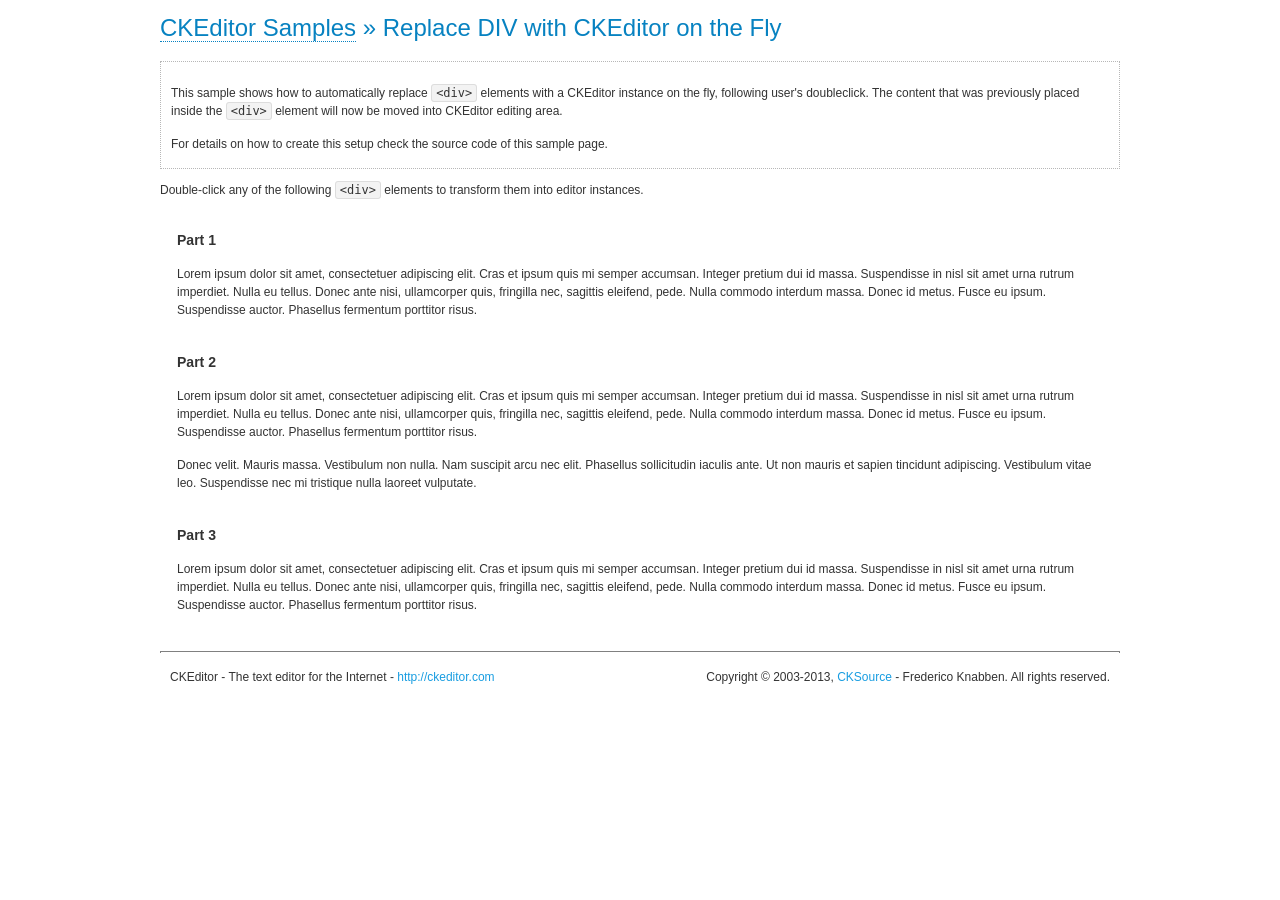
<file: WebRoot/js/ckeditor/samples/divreplace.html>
<!DOCTYPE html><html>
<!--
Copyright (c) 2003-2013, CKSource - Frederico Knabben. All rights reserved.
For licensing, see LICENSE.md or http://ckeditor.com/license
-->
<html>
<head>
	<title>Replace DIV &mdash; CKEditor Sample</title>
	<meta charset="utf-8">
	<script src="../ckeditor.js"></script>
	<link href="sample.css" rel="stylesheet">
	<style>

		div.editable
		{
			border: solid 2px Transparent;
			padding-left: 15px;
			padding-right: 15px;
		}

		div.editable:hover
		{
			border-color: black;
		}

	</style>
	<script>

		// Uncomment the following code to test the "Timeout Loading Method".
		// CKEDITOR.loadFullCoreTimeout = 5;

		window.onload = function() {
			// Listen to the double click event.
			if ( window.addEventListener )
				document.body.addEventListener( 'dblclick', onDoubleClick, false );
			else if ( window.attachEvent )
				document.body.attachEvent( 'ondblclick', onDoubleClick );

		};

		function onDoubleClick( ev ) {
			// Get the element which fired the event. This is not necessarily the
			// element to which the event has been attached.
			var element = ev.target || ev.srcElement;

			// Find out the div that holds this element.
			var name;

			do {
				element = element.parentNode;
			}
			while ( element && ( name = element.nodeName.toLowerCase() ) &&
				( name != 'div' || element.className.indexOf( 'editable' ) == -1 ) && name != 'body' );

			if ( name == 'div' && element.className.indexOf( 'editable' ) != -1 )
				replaceDiv( element );
		}

		var editor;

		function replaceDiv( div ) {
			if ( editor )
				editor.destroy();

			editor = CKEDITOR.replace( div );
		}

	</script>
</head>
<body>
	<h1 class="samples">
		<a href="index.html">CKEditor Samples</a> &raquo; Replace DIV with CKEditor on the Fly
	</h1>
	<div class="description">
		<p>
			This sample shows how to automatically replace <code>&lt;div&gt;</code> elements
			with a CKEditor instance on the fly, following user's doubleclick. The content
			that was previously placed inside the <code>&lt;div&gt;</code> element will now
			be moved into CKEditor editing area.
		</p>
		<p>
			For details on how to create this setup check the source code of this sample page.
		</p>
	</div>
	<p>
		Double-click any of the following <code>&lt;div&gt;</code> elements to transform them into
		editor instances.
	</p>
	<div class="editable">
		<h3>
			Part 1
		</h3>
		<p>
			Lorem ipsum dolor sit amet, consectetuer adipiscing elit. Cras et ipsum quis mi
			semper accumsan. Integer pretium dui id massa. Suspendisse in nisl sit amet urna
			rutrum imperdiet. Nulla eu tellus. Donec ante nisi, ullamcorper quis, fringilla
			nec, sagittis eleifend, pede. Nulla commodo interdum massa. Donec id metus. Fusce
			eu ipsum. Suspendisse auctor. Phasellus fermentum porttitor risus.
		</p>
	</div>
	<div class="editable">
		<h3>
			Part 2
		</h3>
		<p>
			Lorem ipsum dolor sit amet, consectetuer adipiscing elit. Cras et ipsum quis mi
			semper accumsan. Integer pretium dui id massa. Suspendisse in nisl sit amet urna
			rutrum imperdiet. Nulla eu tellus. Donec ante nisi, ullamcorper quis, fringilla
			nec, sagittis eleifend, pede. Nulla commodo interdum massa. Donec id metus. Fusce
			eu ipsum. Suspendisse auctor. Phasellus fermentum porttitor risus.
		</p>
		<p>
			Donec velit. Mauris massa. Vestibulum non nulla. Nam suscipit arcu nec elit. Phasellus
			sollicitudin iaculis ante. Ut non mauris et sapien tincidunt adipiscing. Vestibulum
			vitae leo. Suspendisse nec mi tristique nulla laoreet vulputate.
		</p>
	</div>
	<div class="editable">
		<h3>
			Part 3
		</h3>
		<p>
			Lorem ipsum dolor sit amet, consectetuer adipiscing elit. Cras et ipsum quis mi
			semper accumsan. Integer pretium dui id massa. Suspendisse in nisl sit amet urna
			rutrum imperdiet. Nulla eu tellus. Donec ante nisi, ullamcorper quis, fringilla
			nec, sagittis eleifend, pede. Nulla commodo interdum massa. Donec id metus. Fusce
			eu ipsum. Suspendisse auctor. Phasellus fermentum porttitor risus.
		</p>
	</div>
	<div id="footer">
		<hr>
		<p>
			CKEditor - The text editor for the Internet - <a class="samples" href="http://ckeditor.com/">http://ckeditor.com</a>
		</p>
		<p id="copy">
			Copyright &copy; 2003-2013, <a class="samples" href="http://cksource.com/">CKSource</a> - Frederico
			Knabben. All rights reserved.
		</p>
	</div>
</body>
</html>
</file>
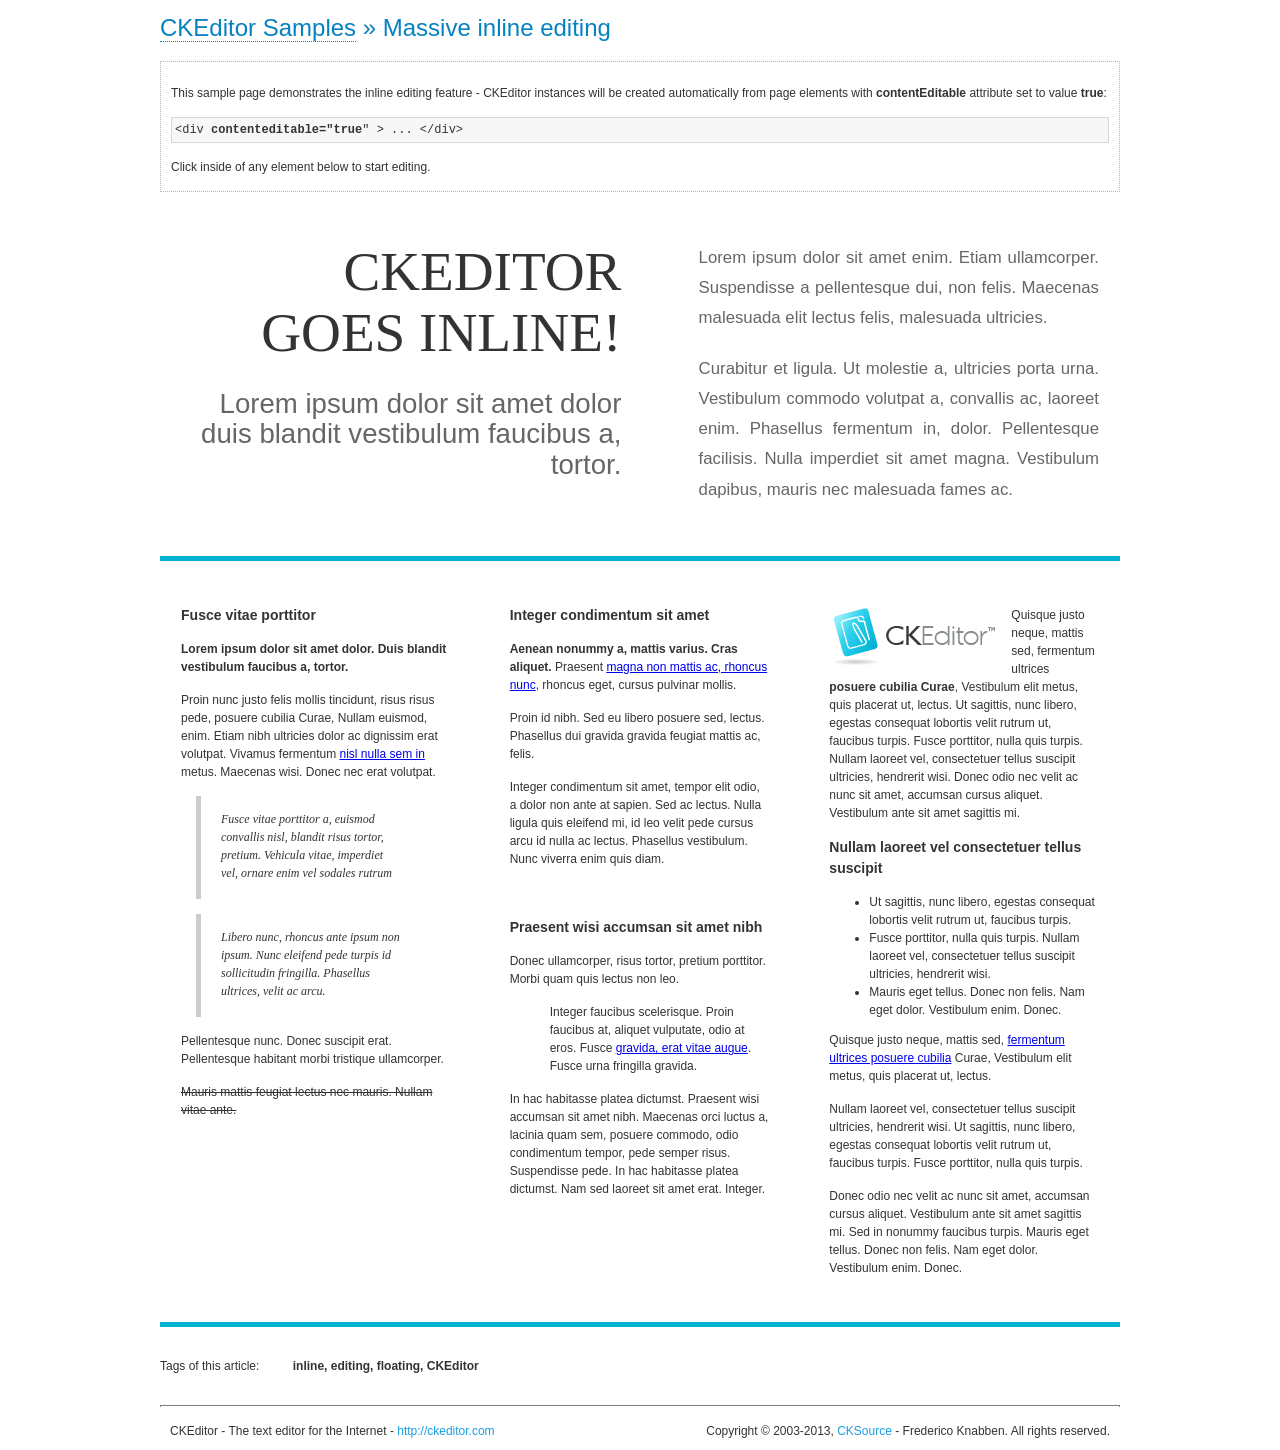
<file: WebRoot/js/ckeditor/samples/inlineall.html>
<!DOCTYPE html><html>
<!--
Copyright (c) 2003-2013, CKSource - Frederico Knabben. All rights reserved.
For licensing, see LICENSE.md or http://ckeditor.com/license
-->
<html>
<head>
	<title>Massive inline editing &mdash; CKEditor Sample</title>
	<meta charset="utf-8">
	<script src="../ckeditor.js"></script>
	<script>

		// This code is generally not necessary, but it is here to demonstrate
		// how to customize specific editor instances on the fly. This fits well
		// this demo because we have editable elements (like headers) that
		// require less features.

		// The "instanceCreated" event is fired for every editor instance created.
		CKEDITOR.on( 'instanceCreated', function( event ) {
			var editor = event.editor,
				element = editor.element;

			// Customize editors for headers and tag list.
			// These editors don't need features like smileys, templates, iframes etc.
			if ( element.is( 'h1', 'h2', 'h3' ) || element.getAttribute( 'id' ) == 'taglist' ) {
				// Customize the editor configurations on "configLoaded" event,
				// which is fired after the configuration file loading and
				// execution. This makes it possible to change the
				// configurations before the editor initialization takes place.
				editor.on( 'configLoaded', function() {

					// Remove unnecessary plugins to make the editor simpler.
					editor.config.removePlugins = 'colorbutton,find,flash,font,' +
						'forms,iframe,image,newpage,removeformat,' +
						'smiley,specialchar,stylescombo,templates';

					// Rearrange the layout of the toolbar.
					editor.config.toolbarGroups = [
						{ name: 'editing',		groups: [ 'basicstyles', 'links' ] },
						{ name: 'undo' },
						{ name: 'clipboard',	groups: [ 'selection', 'clipboard' ] },
						{ name: 'about' }
					];
				});
			}
		});

	</script>
	<link href="sample.css" rel="stylesheet">
	<style>

		/* The following styles are just to make the page look nice. */

		/* Workaround to show Arial Black in Firefox. */
		@font-face
		{
			font-family: 'arial-black';
			src: local('Arial Black');
		}

		*[contenteditable="true"]
		{
			padding: 10px;
		}

		#container
		{
			width: 960px;
			margin: 30px auto 0;
		}

		#header
		{
			overflow: hidden;
			padding: 0 0 30px;
			border-bottom: 5px solid #05B2D2;
			position: relative;
		}

		#headerLeft,
		#headerRight
		{
			width: 49%;
			overflow: hidden;
		}

		#headerLeft
		{
			float: left;
			padding: 10px 1px 1px;
		}

		#headerLeft h2,
		#headerLeft h3
		{
			text-align: right;
			margin: 0;
			overflow: hidden;
			font-weight: normal;
		}

		#headerLeft h2
		{
			font-family: "Arial Black",arial-black;
			font-size: 4.6em;
			line-height: 1.1em;
			text-transform: uppercase;
		}

		#headerLeft h3
		{
			font-size: 2.3em;
			line-height: 1.1em;
			margin: .2em 0 0;
			color: #666;
		}

		#headerRight
		{
			float: right;
			padding: 1px;
		}

		#headerRight p
		{
			line-height: 1.8em;
			text-align: justify;
			margin: 0;
		}

		#headerRight p + p
		{
			margin-top: 20px;
		}

		#headerRight > div
		{
			padding: 20px;
			margin: 0 0 0 30px;
			font-size: 1.4em;
			color: #666;
		}

		#columns
		{
			color: #333;
			overflow: hidden;
			padding: 20px 0;
		}

		#columns > div
		{
			float: left;
			width: 33.3%;
		}

		#columns #column1 > div
		{
			margin-left: 1px;
		}

		#columns #column3 > div
		{
			margin-right: 1px;
		}

		#columns > div > div
		{
			margin: 0px 10px;
			padding: 10px 20px;
		}

		#columns blockquote
		{
			margin-left: 15px;
		}

		#tagLine
		{
			border-top: 5px solid #05B2D2;
			padding-top: 20px;
		}

		#taglist {
			display: inline-block;
			margin-left: 20px;
			font-weight: bold;
			margin: 0 0 0 20px;
		}

	</style>
</head>
<body>
<div>
	<h1 class="samples"><a href="index.html">CKEditor Samples</a> &raquo; Massive inline editing</h1>
	<div class="description">
		<p>This sample page demonstrates the inline editing feature - CKEditor instances will be created automatically from page elements with <strong>contentEditable</strong> attribute set to value <strong>true</strong>:</p>
		<pre class="samples">&lt;div <strong>contenteditable="true</strong>" &gt; ... &lt;/div&gt;</pre>
		<p>Click inside of any element below to start editing.</p>
	</div>
</div>
<div id="container">
	<div id="header">
		<div id="headerLeft">
			<h2 id="sampleTitle" contenteditable="true">
				CKEditor<br> Goes Inline!
			</h2>
			<h3 contenteditable="true">
				Lorem ipsum dolor sit amet dolor duis blandit vestibulum faucibus a, tortor.
			</h3>
		</div>
		<div id="headerRight">
			<div contenteditable="true">
				<p>
					Lorem ipsum dolor sit amet enim. Etiam ullamcorper. Suspendisse a pellentesque dui, non felis. Maecenas malesuada elit lectus felis, malesuada ultricies.
				</p>
				<p>
					Curabitur et ligula. Ut molestie a, ultricies porta urna. Vestibulum commodo volutpat a, convallis ac, laoreet enim. Phasellus fermentum in, dolor. Pellentesque facilisis. Nulla imperdiet sit amet magna. Vestibulum dapibus, mauris nec malesuada fames ac.
				</p>
			</div>
		</div>
	</div>
	<div id="columns">
		<div id="column1">
			<div contenteditable="true">
				<h3>
					Fusce vitae porttitor
				</h3>
				<p>
					<strong>
						Lorem ipsum dolor sit amet dolor. Duis blandit vestibulum faucibus a, tortor.
					</strong>
				</p>
				<p>
					Proin nunc justo felis mollis tincidunt, risus risus pede, posuere cubilia Curae, Nullam euismod, enim. Etiam nibh ultricies dolor ac dignissim erat volutpat. Vivamus fermentum <a href="http://ckeditor.com/">nisl nulla sem in</a> metus. Maecenas wisi. Donec nec erat volutpat.
				</p>
				<blockquote>
					<p>
						Fusce vitae porttitor a, euismod convallis nisl, blandit risus tortor, pretium.
						Vehicula vitae, imperdiet vel, ornare enim vel sodales rutrum
					</p>
				</blockquote>
				<blockquote>
					<p>
						Libero nunc, rhoncus ante ipsum non ipsum. Nunc eleifend pede turpis id sollicitudin fringilla. Phasellus ultrices, velit ac arcu.
					</p>
				</blockquote>
				<p>Pellentesque nunc. Donec suscipit erat. Pellentesque habitant morbi tristique ullamcorper.</p>
				<p><s>Mauris mattis feugiat lectus nec mauris. Nullam vitae ante.</s></p>
			</div>
		</div>
		<div id="column2">
			<div contenteditable="true">
				<h3>
					Integer condimentum sit amet
				</h3>
				<p>
					<strong>Aenean nonummy a, mattis varius. Cras aliquet.</strong>
					Praesent <a href="http://ckeditor.com/">magna non mattis ac, rhoncus nunc</a>, rhoncus eget, cursus pulvinar mollis.</p>
				<p>Proin id nibh. Sed eu libero posuere sed, lectus. Phasellus dui gravida gravida feugiat mattis ac, felis.</p>
				<p>Integer condimentum sit amet, tempor elit odio, a dolor non ante at sapien. Sed ac lectus. Nulla ligula quis eleifend mi, id leo velit pede cursus arcu id nulla ac lectus. Phasellus vestibulum. Nunc viverra enim quis diam.</p>
			</div>
			<div contenteditable="true">
				<h3>
					Praesent wisi accumsan sit amet nibh
				</h3>
				<p>Donec ullamcorper, risus tortor, pretium porttitor. Morbi quam quis lectus non leo.</p>
				<p style="margin-left: 40px; ">Integer faucibus scelerisque. Proin faucibus at, aliquet vulputate, odio at eros. Fusce <a href="http://ckeditor.com/">gravida, erat vitae augue</a>. Fusce urna fringilla gravida.</p>
				<p>In hac habitasse platea dictumst. Praesent wisi accumsan sit amet nibh. Maecenas orci luctus a, lacinia quam sem, posuere commodo, odio condimentum tempor, pede semper risus. Suspendisse pede. In hac habitasse platea dictumst. Nam sed laoreet sit amet erat. Integer.</p>
			</div>
		</div>
		<div id="column3">
			<div contenteditable="true">
				<p>
					<img src="assets/inlineall/logo.png" alt="CKEditor logo" style="float:left">
				</p>
				<p>Quisque justo neque, mattis sed, fermentum ultrices <strong>posuere cubilia Curae</strong>, Vestibulum elit metus, quis placerat ut, lectus. Ut sagittis, nunc libero, egestas consequat lobortis velit rutrum ut, faucibus turpis. Fusce porttitor, nulla quis turpis. Nullam laoreet vel, consectetuer tellus suscipit ultricies, hendrerit wisi. Donec odio nec velit ac nunc sit amet, accumsan cursus aliquet. Vestibulum ante sit amet sagittis mi.</p>
				<h3>
					Nullam laoreet vel consectetuer tellus suscipit
				</h3>
				<ul>
					<li>Ut sagittis, nunc libero, egestas consequat lobortis velit rutrum ut, faucibus turpis.</li>
					<li>Fusce porttitor, nulla quis turpis. Nullam laoreet vel, consectetuer tellus suscipit ultricies, hendrerit wisi.</li>
					<li>Mauris eget tellus. Donec non felis. Nam eget dolor. Vestibulum enim. Donec.</li>
				</ul>
				<p>Quisque justo neque, mattis sed, <a href="http://ckeditor.com/">fermentum ultrices posuere cubilia</a> Curae, Vestibulum elit metus, quis placerat ut, lectus.</p>
				<p>Nullam laoreet vel, consectetuer tellus suscipit ultricies, hendrerit wisi. Ut sagittis, nunc libero, egestas consequat lobortis velit rutrum ut, faucibus turpis. Fusce porttitor, nulla quis turpis.</p>
				<p>Donec odio nec velit ac nunc sit amet, accumsan cursus aliquet. Vestibulum ante sit amet sagittis mi. Sed in nonummy faucibus turpis. Mauris eget tellus. Donec non felis. Nam eget dolor. Vestibulum enim. Donec.</p>
			</div>
		</div>
	</div>
	<div id="tagLine">
		Tags of this article:
		<p id="taglist" contenteditable="true">
			inline, editing, floating, CKEditor
		</p>
	</div>
</div>
<div id="footer">
	<hr>
	<p>
		CKEditor - The text editor for the Internet - <a class="samples" href="http://ckeditor.com/">
			http://ckeditor.com</a>
	</p>
	<p id="copy">
		Copyright &copy; 2003-2013, <a class="samples" href="http://cksource.com/">CKSource</a>
		- Frederico Knabben. All rights reserved.
	</p>
</div>
</body>
</html>
</file>
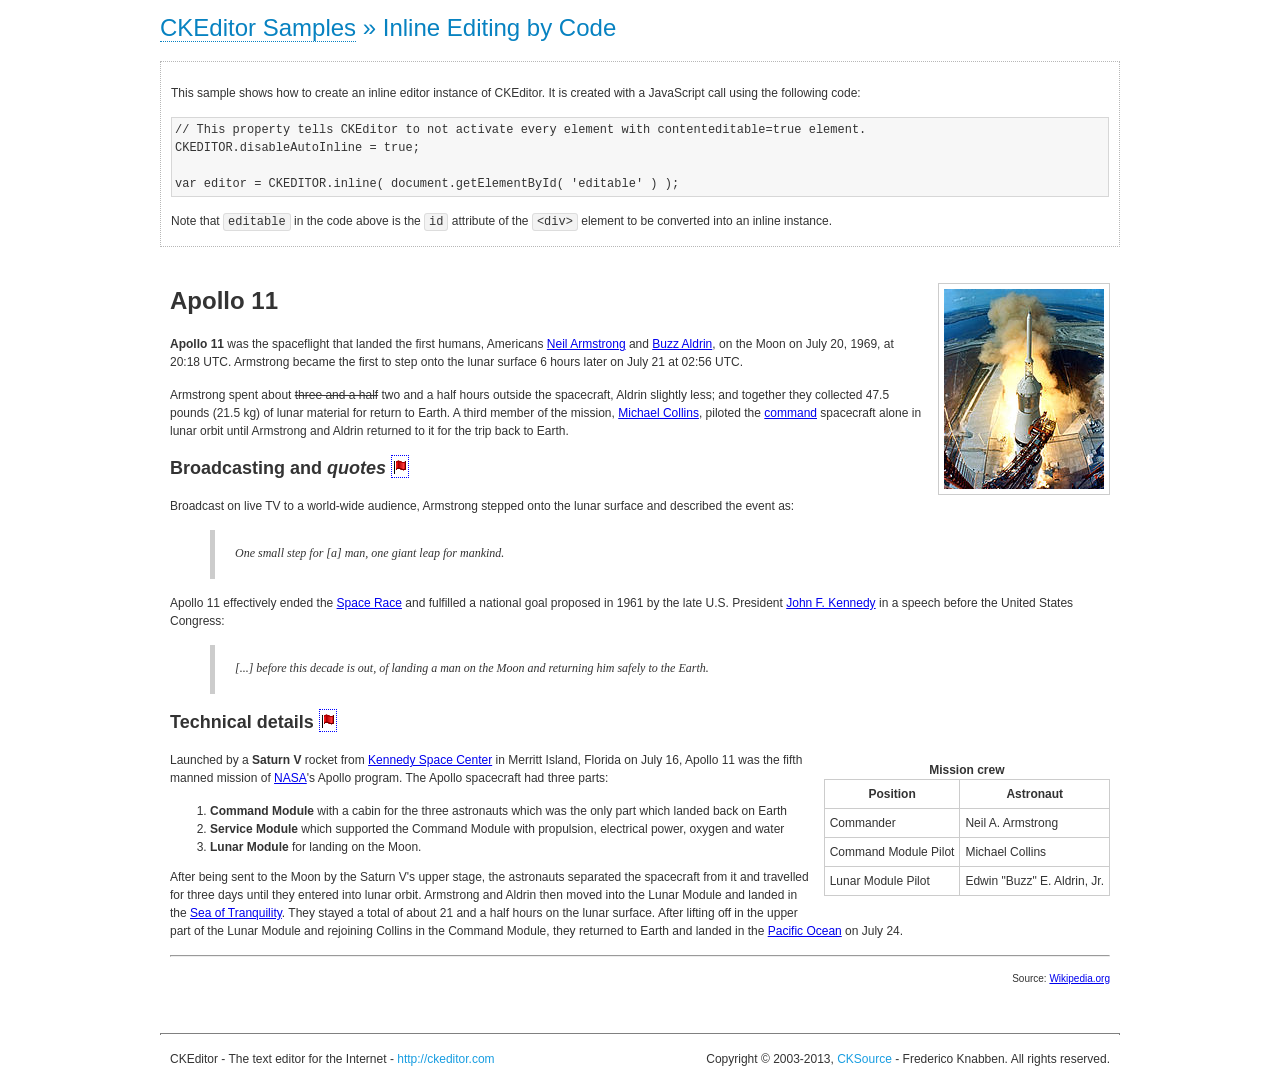
<file: WebRoot/js/ckeditor/samples/inlinebycode.html>
<!DOCTYPE html><html>
<!--
Copyright (c) 2003-2013, CKSource - Frederico Knabben. All rights reserved.
For licensing, see LICENSE.md or http://ckeditor.com/license
-->
<html>
<head>
	<title>Inline Editing by Code &mdash; CKEditor Sample</title>
	<meta charset="utf-8">
	<script src="../ckeditor.js"></script>
	<link href="sample.css" rel="stylesheet">
	<style>

		#editable
		{
			padding: 10px;
			float: left;
		}

	</style>
</head>
<body>
	<h1 class="samples">
		<a href="index.html">CKEditor Samples</a> &raquo; Inline Editing by Code
	</h1>
	<div class="description">
		<p>
			This sample shows how to create an inline editor instance of CKEditor. It is created
			with a JavaScript call using the following code:
		</p>
<pre class="samples">
// This property tells CKEditor to not activate every element with contenteditable=true element.
CKEDITOR.disableAutoInline = true;

var editor = CKEDITOR.inline( document.getElementById( 'editable' ) );
</pre>
		<p>
			Note that <code>editable</code> in the code above is the <code>id</code>
			attribute of the <code>&lt;div&gt;</code> element to be converted into an inline instance.
		</p>
	</div>
	<div id="editable" contenteditable="true">
		<h1><img alt="Saturn V carrying Apollo 11" class="right" src="assets/sample.jpg" /> Apollo 11</h1>

		<p><b>Apollo 11</b> was the spaceflight that landed the first humans, Americans <a href="http://en.wikipedia.org/wiki/Neil_Armstrong" title="Neil Armstrong">Neil Armstrong</a> and <a href="http://en.wikipedia.org/wiki/Buzz_Aldrin" title="Buzz Aldrin">Buzz Aldrin</a>, on the Moon on July 20, 1969, at 20:18 UTC. Armstrong became the first to step onto the lunar surface 6 hours later on July 21 at 02:56 UTC.</p>

		<p>Armstrong spent about <s>three and a half</s> two and a half hours outside the spacecraft, Aldrin slightly less; and together they collected 47.5 pounds (21.5&nbsp;kg) of lunar material for return to Earth. A third member of the mission, <a href="http://en.wikipedia.org/wiki/Michael_Collins_(astronaut)" title="Michael Collins (astronaut)">Michael Collins</a>, piloted the <a href="http://en.wikipedia.org/wiki/Apollo_Command/Service_Module" title="Apollo Command/Service Module">command</a> spacecraft alone in lunar orbit until Armstrong and Aldrin returned to it for the trip back to Earth.</p>

		<h2>Broadcasting and <em>quotes</em> <a id="quotes" name="quotes"></a></h2>

		<p>Broadcast on live TV to a world-wide audience, Armstrong stepped onto the lunar surface and described the event as:</p>

		<blockquote>
			<p>One small step for [a] man, one giant leap for mankind.</p>
		</blockquote>

		<p>Apollo 11 effectively ended the <a href="http://en.wikipedia.org/wiki/Space_Race" title="Space Race">Space Race</a> and fulfilled a national goal proposed in 1961 by the late U.S. President <a href="http://en.wikipedia.org/wiki/John_F._Kennedy" title="John F. Kennedy">John F. Kennedy</a> in a speech before the United States Congress:</p>

		<blockquote>
			<p>[...] before this decade is out, of landing a man on the Moon and returning him safely to the Earth.</p>
		</blockquote>

		<h2>Technical details <a id="tech-details" name="tech-details"></a></h2>

		<table align="right" border="1" bordercolor="#ccc" cellpadding="5" cellspacing="0" style="border-collapse:collapse;margin:10px 0 10px 15px;">
			<caption><strong>Mission crew</strong></caption>
			<thead>
			<tr>
				<th scope="col">Position</th>
				<th scope="col">Astronaut</th>
			</tr>
			</thead>
			<tbody>
			<tr>
				<td>Commander</td>
				<td>Neil A. Armstrong</td>
			</tr>
			<tr>
				<td>Command Module Pilot</td>
				<td>Michael Collins</td>
			</tr>
			<tr>
				<td>Lunar Module Pilot</td>
				<td>Edwin &quot;Buzz&quot; E. Aldrin, Jr.</td>
			</tr>
			</tbody>
		</table>

		<p>Launched by a <strong>Saturn V</strong> rocket from <a href="http://en.wikipedia.org/wiki/Kennedy_Space_Center" title="Kennedy Space Center">Kennedy Space Center</a> in Merritt Island, Florida on July 16, Apollo 11 was the fifth manned mission of <a href="http://en.wikipedia.org/wiki/NASA" title="NASA">NASA</a>&#39;s Apollo program. The Apollo spacecraft had three parts:</p>

		<ol>
			<li><strong>Command Module</strong> with a cabin for the three astronauts which was the only part which landed back on Earth</li>
			<li><strong>Service Module</strong> which supported the Command Module with propulsion, electrical power, oxygen and water</li>
			<li><strong>Lunar Module</strong> for landing on the Moon.</li>
		</ol>

		<p>After being sent to the Moon by the Saturn V&#39;s upper stage, the astronauts separated the spacecraft from it and travelled for three days until they entered into lunar orbit. Armstrong and Aldrin then moved into the Lunar Module and landed in the <a href="http://en.wikipedia.org/wiki/Mare_Tranquillitatis" title="Mare Tranquillitatis">Sea of Tranquility</a>. They stayed a total of about 21 and a half hours on the lunar surface. After lifting off in the upper part of the Lunar Module and rejoining Collins in the Command Module, they returned to Earth and landed in the <a href="http://en.wikipedia.org/wiki/Pacific_Ocean" title="Pacific Ocean">Pacific Ocean</a> on July 24.</p>

		<hr />
		<p style="text-align: right;"><small>Source: <a href="http://en.wikipedia.org/wiki/Apollo_11">Wikipedia.org</a></small></p>
	</div>

	<script>
		// We need to turn off the automatic editor creation first.
		CKEDITOR.disableAutoInline = true;

		var editor = CKEDITOR.inline( 'editable' );
	</script>
	<div id="footer">
		<hr>
		<p contenteditable="true">
			CKEditor - The text editor for the Internet - <a class="samples" href="http://ckeditor.com/">
				http://ckeditor.com</a>
		</p>
		<p id="copy">
			Copyright &copy; 2003-2013, <a class="samples" href="http://cksource.com/">CKSource</a>
			- Frederico Knabben. All rights reserved.
		</p>
	</div>
</body>
</html>
</file>
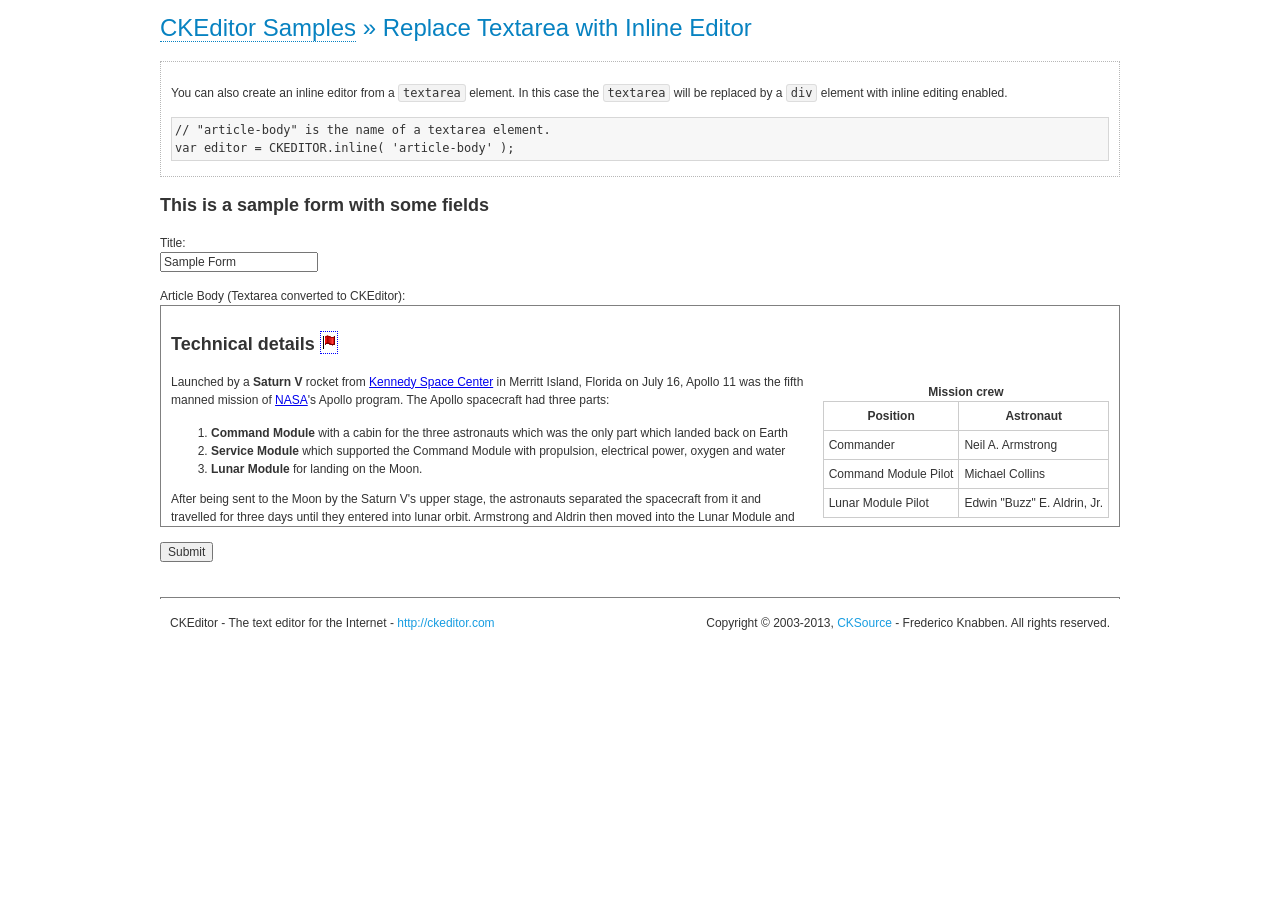
<file: WebRoot/js/ckeditor/samples/inlinetextarea.html>
<!DOCTYPE html><html>
<!--
Copyright (c) 2003-2013, CKSource - Frederico Knabben. All rights reserved.
For licensing, see LICENSE.md or http://ckeditor.com/license
-->
<html>
<head>
	<title>Replace Textarea with Inline Editor &mdash; CKEditor Sample</title>
	<meta charset="utf-8">
	<script src="../ckeditor.js"></script>
	<link href="sample.css" rel="stylesheet">
	<style>

		/* Style the CKEditor element to look like a textfield */
		.cke_textarea_inline
		{
			padding: 10px;
			height: 200px;
			overflow: auto;

			border: 1px solid gray;
			-webkit-appearance: textfield;
		}

	</style>
</head>
<body>
	<h1 class="samples">
		<a href="index.html">CKEditor Samples</a> &raquo; Replace Textarea with Inline Editor
	</h1>
	<div class="description">
		<p>
			You can also create an inline editor from a <code>textarea</code>
			element. In this case the <code>textarea</code> will be replaced
			by a <code>div</code> element with inline editing enabled.
		</p>
<pre class="samples">
// "article-body" is the name of a textarea element.
var editor = CKEDITOR.inline( 'article-body' );
</pre>
	</div>
	<form action="sample_posteddata.php" method="post">
		<h2>This is a sample form with some fields</h2>
		<p>
			Title:<br>
			<input type="text" name="title" value="Sample Form"></p>
		<p>
			Article Body (Textarea converted to CKEditor):<br>
			<textarea name="article-body" style="height: 200px">
				&lt;h2&gt;Technical details &lt;a id="tech-details" name="tech-details"&gt;&lt;/a&gt;&lt;/h2&gt;

				&lt;table align="right" border="1" bordercolor="#ccc" cellpadding="5" cellspacing="0" style="border-collapse:collapse;margin:10px 0 10px 15px;"&gt;
					&lt;caption&gt;&lt;strong&gt;Mission crew&lt;/strong&gt;&lt;/caption&gt;
					&lt;thead&gt;
					&lt;tr&gt;
						&lt;th scope="col"&gt;Position&lt;/th&gt;
						&lt;th scope="col"&gt;Astronaut&lt;/th&gt;
					&lt;/tr&gt;
					&lt;/thead&gt;
					&lt;tbody&gt;
					&lt;tr&gt;
						&lt;td&gt;Commander&lt;/td&gt;
						&lt;td&gt;Neil A. Armstrong&lt;/td&gt;
					&lt;/tr&gt;
					&lt;tr&gt;
						&lt;td&gt;Command Module Pilot&lt;/td&gt;
						&lt;td&gt;Michael Collins&lt;/td&gt;
					&lt;/tr&gt;
					&lt;tr&gt;
						&lt;td&gt;Lunar Module Pilot&lt;/td&gt;
						&lt;td&gt;Edwin &quot;Buzz&quot; E. Aldrin, Jr.&lt;/td&gt;
					&lt;/tr&gt;
					&lt;/tbody&gt;
				&lt;/table&gt;

				&lt;p&gt;Launched by a &lt;strong&gt;Saturn V&lt;/strong&gt; rocket from &lt;a href="http://en.wikipedia.org/wiki/Kennedy_Space_Center" title="Kennedy Space Center"&gt;Kennedy Space Center&lt;/a&gt; in Merritt Island, Florida on July 16, Apollo 11 was the fifth manned mission of &lt;a href="http://en.wikipedia.org/wiki/NASA" title="NASA"&gt;NASA&lt;/a&gt;&#39;s Apollo program. The Apollo spacecraft had three parts:&lt;/p&gt;

				&lt;ol&gt;
					&lt;li&gt;&lt;strong&gt;Command Module&lt;/strong&gt; with a cabin for the three astronauts which was the only part which landed back on Earth&lt;/li&gt;
					&lt;li&gt;&lt;strong&gt;Service Module&lt;/strong&gt; which supported the Command Module with propulsion, electrical power, oxygen and water&lt;/li&gt;
					&lt;li&gt;&lt;strong&gt;Lunar Module&lt;/strong&gt; for landing on the Moon.&lt;/li&gt;
				&lt;/ol&gt;

				&lt;p&gt;After being sent to the Moon by the Saturn V&#39;s upper stage, the astronauts separated the spacecraft from it and travelled for three days until they entered into lunar orbit. Armstrong and Aldrin then moved into the Lunar Module and landed in the &lt;a href="http://en.wikipedia.org/wiki/Mare_Tranquillitatis" title="Mare Tranquillitatis"&gt;Sea of Tranquility&lt;/a&gt;. They stayed a total of about 21 and a half hours on the lunar surface. After lifting off in the upper part of the Lunar Module and rejoining Collins in the Command Module, they returned to Earth and landed in the &lt;a href="http://en.wikipedia.org/wiki/Pacific_Ocean" title="Pacific Ocean"&gt;Pacific Ocean&lt;/a&gt; on July 24.&lt;/p&gt;

				&lt;hr /&gt;
				&lt;p style="text-align: right;"&gt;&lt;small&gt;Source: &lt;a href="http://en.wikipedia.org/wiki/Apollo_11"&gt;Wikipedia.org&lt;/a&gt;&lt;/small&gt;&lt;/p&gt;
			</textarea>
		</p>
		<p>
			<input type="submit" value="Submit">
		</p>
	</form>

	<script>
		CKEDITOR.inline( 'article-body' );
	</script>
	<div id="footer">
		<hr>
		<p contenteditable="true">
			CKEditor - The text editor for the Internet - <a class="samples" href="http://ckeditor.com/">
				http://ckeditor.com</a>
		</p>
		<p id="copy">
			Copyright &copy; 2003-2013, <a class="samples" href="http://cksource.com/">CKSource</a>
			- Frederico Knabben. All rights reserved.
		</p>
	</div>
</body>
</html>
</file>
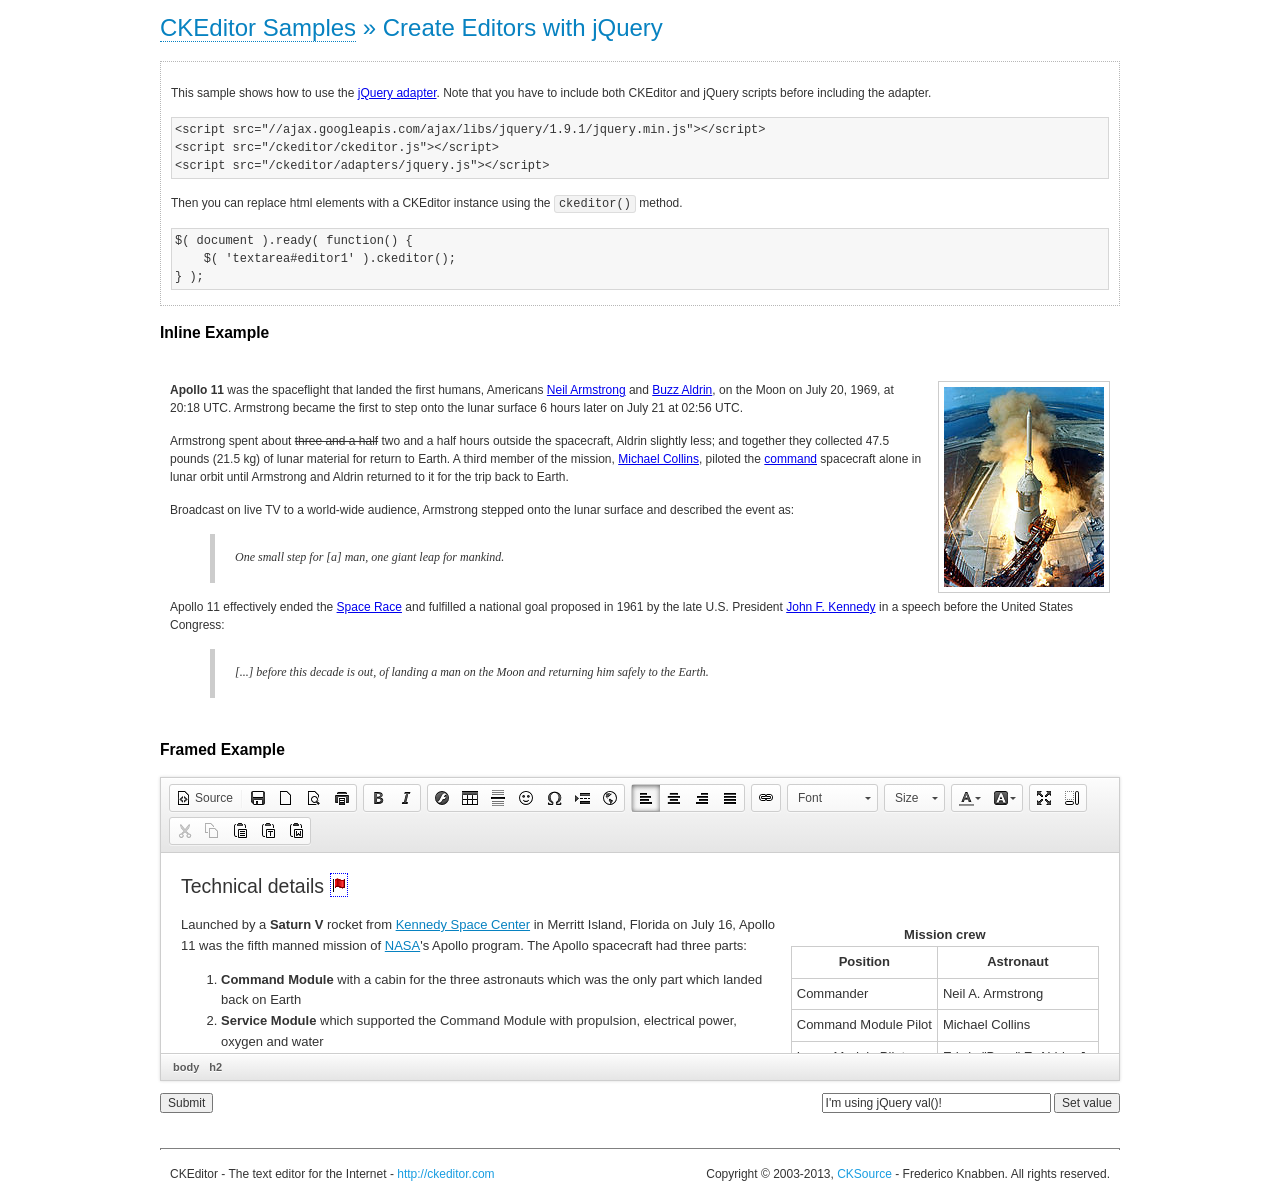
<file: WebRoot/js/ckeditor/samples/jquery.html>
<!DOCTYPE html><html>
<!--
Copyright (c) 2003-2013, CKSource - Frederico Knabben. All rights reserved.
For licensing, see LICENSE.md or http://ckeditor.com/license
-->
<html>
<head>
	<meta charset="utf-8">
	<title>jQuery Adapter &mdash; CKEditor Sample</title>
	<script src="//ajax.googleapis.com/ajax/libs/jquery/1.9.1/jquery.min.js" ></script>
	<script src="../ckeditor.js"></script>
	<script src="../adapters/jquery.js"></script>
	<link href="sample.css" rel="stylesheet">
	<style>

		#editable
		{
			padding: 10px;
			float: left;
		}

	</style>
	<script>

		CKEDITOR.disableAutoInline = true;

		$( document ).ready( function() {
			$( '#editor1' ).ckeditor(); // Use CKEDITOR.replace() if element is <textarea>.
			$( '#editable' ).ckeditor(); // Use CKEDITOR.inline().
		} );

		function setValue() {
			$( '#editor1' ).val( $( 'input#val' ).val() );
		}

	</script>
</head>
<body>
	<h1 class="samples">
		<a href="index.html" id="a-test">CKEditor Samples</a> &raquo; Create Editors with jQuery
	</h1>
	<form action="sample_posteddata.php" method="post">
		<div class="description">
			<p>
				This sample shows how to use the <a href="http://docs.ckeditor.com/#!/api/adapters.jQuery">jQuery adapter</a>.
				Note that you have to include both CKEditor and jQuery scripts before including the adapter.
			</p>
<pre class="samples">
&lt;script src="//ajax.googleapis.com/ajax/libs/jquery/1.9.1/jquery.min.js"&gt;&lt;/script&gt;
&lt;script src="/ckeditor/ckeditor.js"&gt;&lt;/script&gt;
&lt;script src="/ckeditor/adapters/jquery.js"&gt;&lt;/script&gt;
</pre>
			<p>Then you can replace html elements with a CKEditor instance using the <code>ckeditor()</code> method.</p>
<pre class="samples">
$( document ).ready( function() {
	$( 'textarea#editor1' ).ckeditor();
} );
</pre>
		</div>

		<h2 class="samples">Inline Example</h2>

		<div id="editable" contenteditable="true">
			<p><img alt="Saturn V carrying Apollo 11" class="right" src="assets/sample.jpg"/><b>Apollo 11</b> was the spaceflight that landed the first humans, Americans <a href="http://en.wikipedia.org/wiki/Neil_Armstrong" title="Neil Armstrong">Neil Armstrong</a> and <a href="http://en.wikipedia.org/wiki/Buzz_Aldrin" title="Buzz Aldrin">Buzz Aldrin</a>, on the Moon on July 20, 1969, at 20:18 UTC. Armstrong became the first to step onto the lunar surface 6 hours later on July 21 at 02:56 UTC.</p>
			<p>Armstrong spent about <s>three and a half</s> two and a half hours outside the spacecraft, Aldrin slightly less; and together they collected 47.5 pounds (21.5&nbsp;kg) of lunar material for return to Earth. A third member of the mission, <a href="http://en.wikipedia.org/wiki/Michael_Collins_(astronaut)" title="Michael Collins (astronaut)">Michael Collins</a>, piloted the <a href="http://en.wikipedia.org/wiki/Apollo_Command/Service_Module" title="Apollo Command/Service Module">command</a> spacecraft alone in lunar orbit until Armstrong and Aldrin returned to it for the trip back to Earth.
			<p>Broadcast on live TV to a world-wide audience, Armstrong stepped onto the lunar surface and described the event as:</p>
			<blockquote><p>One small step for [a] man, one giant leap for mankind.</p></blockquote> <p>Apollo 11 effectively ended the <a href="http://en.wikipedia.org/wiki/Space_Race" title="Space Race">Space Race</a> and fulfilled a national goal proposed in 1961 by the late U.S. President <a href="http://en.wikipedia.org/wiki/John_F._Kennedy" title="John F. Kennedy">John F. Kennedy</a> in a speech before the United States Congress:</p> <blockquote><p>[...] before this decade is out, of landing a man on the Moon and returning him safely to the Earth.</p></blockquote>
		</div>

		<br style="clear: both">

		<h2 class="samples">Framed Example</h2>

		<textarea cols="80" id="editor1" name="editor1" rows="10">
			&lt;h2&gt;Technical details &lt;a id=&quot;tech-details&quot; name=&quot;tech-details&quot;&gt;&lt;/a&gt;&lt;/h2&gt; &lt;table align=&quot;right&quot; border=&quot;1&quot; bordercolor=&quot;#ccc&quot; cellpadding=&quot;5&quot; cellspacing=&quot;0&quot; style=&quot;border-collapse:collapse;margin:10px 0 10px 15px;&quot;&gt; &lt;caption&gt;&lt;strong&gt;Mission crew&lt;/strong&gt;&lt;/caption&gt; &lt;thead&gt; &lt;tr&gt; &lt;th scope=&quot;col&quot;&gt;Position&lt;/th&gt; &lt;th scope=&quot;col&quot;&gt;Astronaut&lt;/th&gt; &lt;/tr&gt; &lt;/thead&gt; &lt;tbody&gt; &lt;tr&gt; &lt;td&gt;Commander&lt;/td&gt; &lt;td&gt;Neil A. Armstrong&lt;/td&gt; &lt;/tr&gt; &lt;tr&gt; &lt;td&gt;Command Module Pilot&lt;/td&gt; &lt;td&gt;Michael Collins&lt;/td&gt; &lt;/tr&gt; &lt;tr&gt; &lt;td&gt;Lunar Module Pilot&lt;/td&gt; &lt;td&gt;Edwin &amp;quot;Buzz&amp;quot; E. Aldrin, Jr.&lt;/td&gt; &lt;/tr&gt; &lt;/tbody&gt; &lt;/table&gt; &lt;p&gt;Launched by a &lt;strong&gt;Saturn V&lt;/strong&gt; rocket from &lt;a href=&quot;http://en.wikipedia.org/wiki/Kennedy_Space_Center&quot; title=&quot;Kennedy Space Center&quot;&gt;Kennedy Space Center&lt;/a&gt; in Merritt Island, Florida on July 16, Apollo 11 was the fifth manned mission of &lt;a href=&quot;http://en.wikipedia.org/wiki/NASA&quot; title=&quot;NASA&quot;&gt;NASA&lt;/a&gt;&amp;#39;s Apollo program. The Apollo spacecraft had three parts:&lt;/p&gt; &lt;ol&gt; &lt;li&gt;&lt;strong&gt;Command Module&lt;/strong&gt; with a cabin for the three astronauts which was the only part which landed back on Earth&lt;/li&gt; &lt;li&gt;&lt;strong&gt;Service Module&lt;/strong&gt; which supported the Command Module with propulsion, electrical power, oxygen and water&lt;/li&gt; &lt;li&gt;&lt;strong&gt;Lunar Module&lt;/strong&gt; for landing on the Moon.&lt;/li&gt; &lt;/ol&gt; &lt;p&gt;After being sent to the Moon by the Saturn V&amp;#39;s upper stage, the astronauts separated the spacecraft from it and travelled for three days until they entered into lunar orbit. Armstrong and Aldrin then moved into the Lunar Module and landed in the &lt;a href=&quot;http://en.wikipedia.org/wiki/Mare_Tranquillitatis&quot; title=&quot;Mare Tranquillitatis&quot;&gt;Sea of Tranquility&lt;/a&gt;. They stayed a total of about 21 and a half hours on the lunar surface. After lifting off in the upper part of the Lunar Module and rejoining Collins in the Command Module, they returned to Earth and landed in the &lt;a href=&quot;http://en.wikipedia.org/wiki/Pacific_Ocean&quot; title=&quot;Pacific Ocean&quot;&gt;Pacific Ocean&lt;/a&gt; on July 24.&lt;/p&gt; &lt;hr/&gt; &lt;p style=&quot;text-align: right;&quot;&gt;&lt;small&gt;Source: &lt;a href=&quot;http://en.wikipedia.org/wiki/Apollo_11&quot;&gt;Wikipedia.org&lt;/a&gt;&lt;/small&gt;&lt;/p&gt;
		</textarea>

		<p style="overflow: hidden">
			<input style="float: left" type="submit" value="Submit">
			<span style="float: right">
				<input type="text" id="val" value="I'm using jQuery val()!" size="30">
				<input onclick="setValue();" type="button" value="Set value">
			</span>
		</p>
	</form>
	<div id="footer">
		<hr>
		<p>
			CKEditor - The text editor for the Internet - <a class="samples" href="http://ckeditor.com/">http://ckeditor.com</a>
		</p>
		<p id="copy">
			Copyright &copy; 2003-2013, <a class="samples" href="http://cksource.com/">CKSource</a> - Frederico
			Knabben. All rights reserved.
		</p>
	</div>
</body>
</html>
</file>
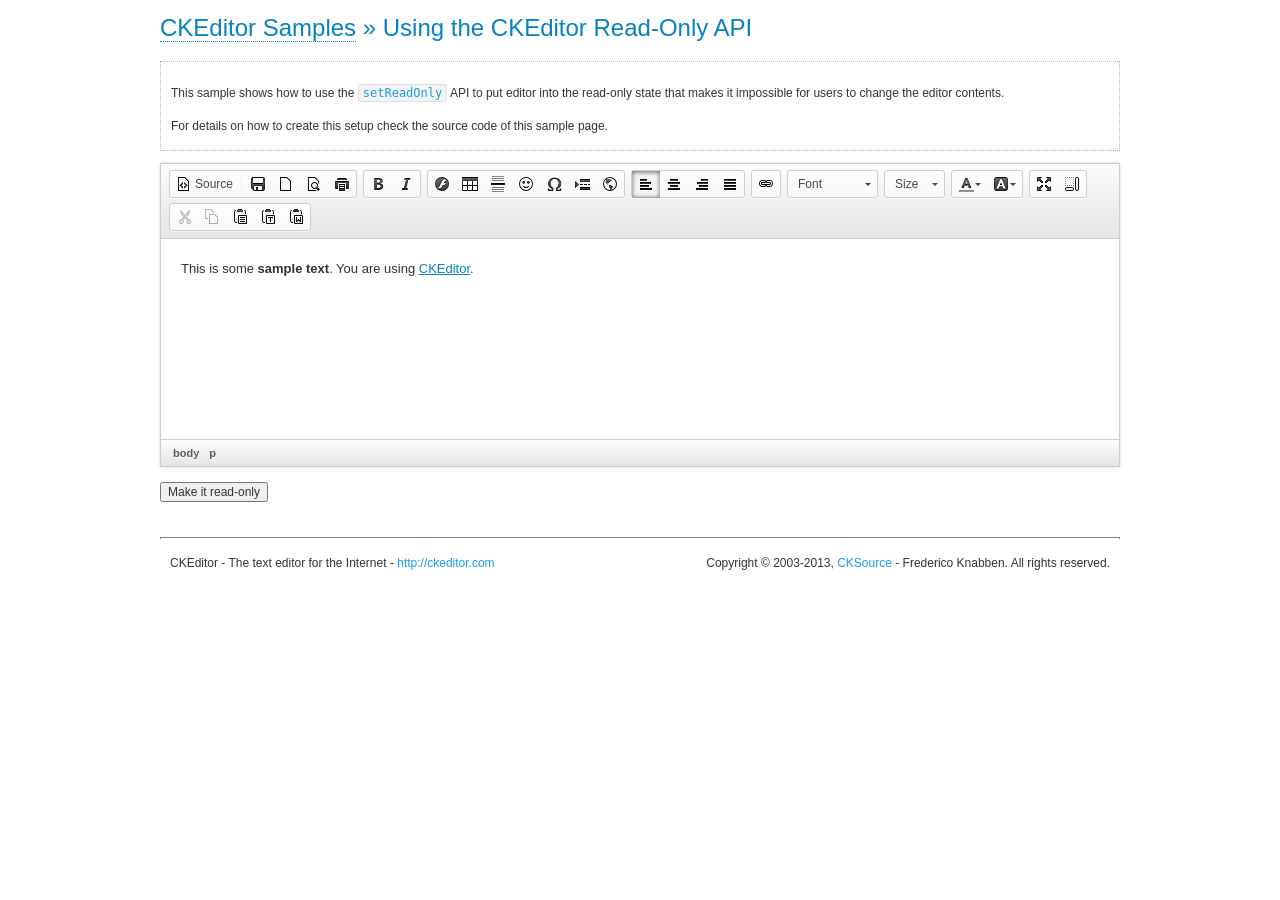
<file: WebRoot/js/ckeditor/samples/readonly.html>
<!DOCTYPE html><html>
<!--
Copyright (c) 2003-2013, CKSource - Frederico Knabben. All rights reserved.
For licensing, see LICENSE.md or http://ckeditor.com/license
-->
<html>
<head>
	<title>Using the CKEditor Read-Only API &mdash; CKEditor Sample</title>
	<meta charset="utf-8">
	<script src="../ckeditor.js"></script>
	<link rel="stylesheet" href="sample.css">
	<script>

		var editor;

		// The instanceReady event is fired, when an instance of CKEditor has finished
		// its initialization.
		CKEDITOR.on( 'instanceReady', function( ev ) {
			editor = ev.editor;

			// Show this "on" button.
			document.getElementById( 'readOnlyOn' ).style.display = '';

			// Event fired when the readOnly property changes.
			editor.on( 'readOnly', function() {
				document.getElementById( 'readOnlyOn' ).style.display = this.readOnly ? 'none' : '';
				document.getElementById( 'readOnlyOff' ).style.display = this.readOnly ? '' : 'none';
			});
		});

		function toggleReadOnly( isReadOnly ) {
			// Change the read-only state of the editor.
			// http://docs.ckeditor.com/#!/api/CKEDITOR.editor-method-setReadOnly
			editor.setReadOnly( isReadOnly );
		}

	</script>
</head>
<body>
	<h1 class="samples">
		<a href="index.html">CKEditor Samples</a> &raquo; Using the CKEditor Read-Only API
	</h1>
	<div class="description">
		<p>
			This sample shows how to use the
			<code><a class="samples" href="http://docs.ckeditor.com/#!/api/CKEDITOR.editor-method-setReadOnly">setReadOnly</a></code>
			API to put editor into the read-only state that makes it impossible for users to change the editor contents.
		</p>
		<p>
			For details on how to create this setup check the source code of this sample page.
		</p>
	</div>
	<form action="sample_posteddata.php" method="post">
		<p>
			<textarea class="ckeditor" id="editor1" name="editor1" cols="100" rows="10">&lt;p&gt;This is some &lt;strong&gt;sample text&lt;/strong&gt;. You are using &lt;a href="http://ckeditor.com/"&gt;CKEditor&lt;/a&gt;.&lt;/p&gt;</textarea>
		</p>
		<p>
			<input id="readOnlyOn" onclick="toggleReadOnly();" type="button" value="Make it read-only" style="display:none">
			<input id="readOnlyOff" onclick="toggleReadOnly( false );" type="button" value="Make it editable again" style="display:none">
		</p>
	</form>
	<div id="footer">
		<hr>
		<p>
			CKEditor - The text editor for the Internet - <a class="samples" href="http://ckeditor.com/">http://ckeditor.com</a>
		</p>
		<p id="copy">
			Copyright &copy; 2003-2013, <a class="samples" href="http://cksource.com/">CKSource</a> - Frederico
			Knabben. All rights reserved.
		</p>
	</div>
</body>
</html>
</file>
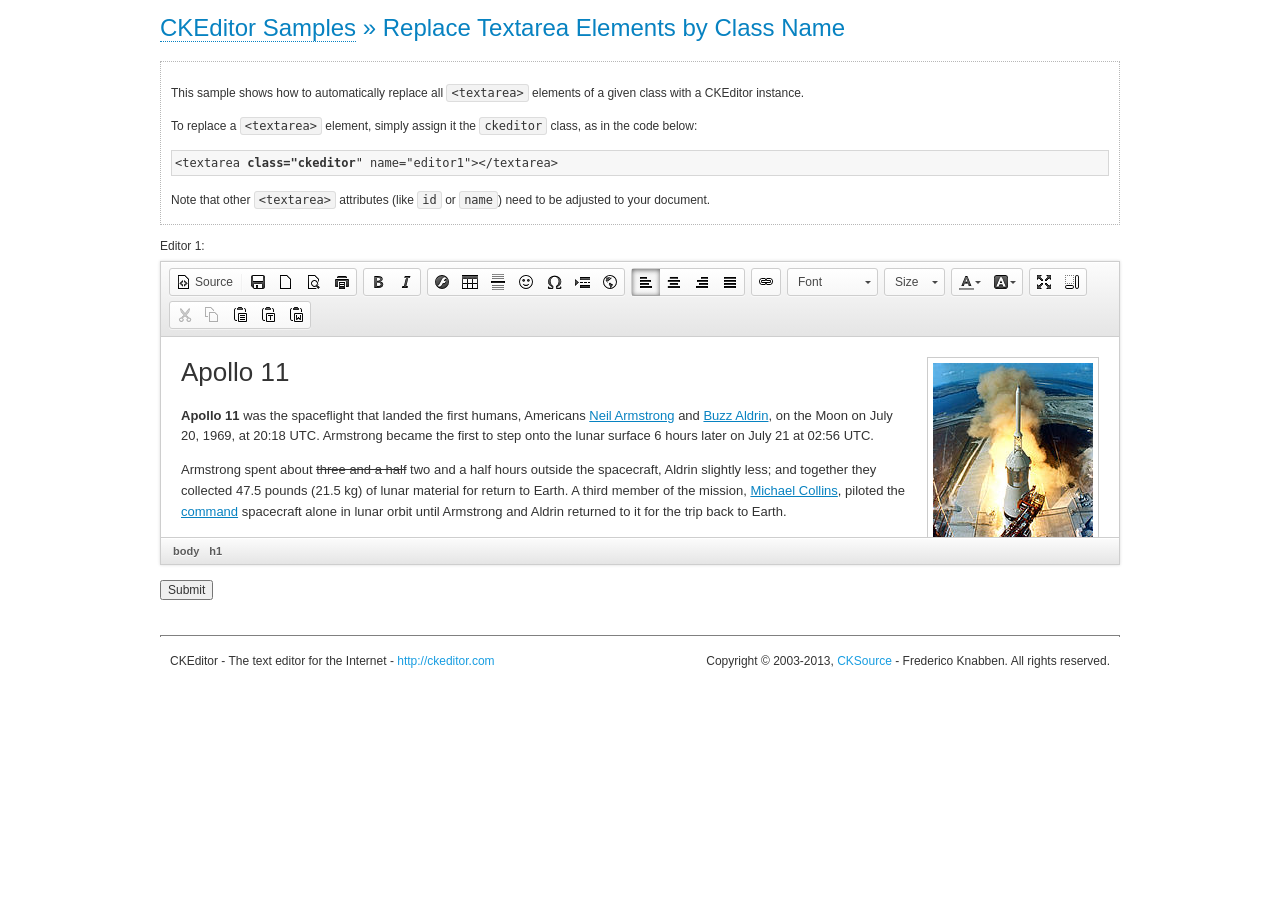
<file: WebRoot/js/ckeditor/samples/replacebyclass.html>
<!DOCTYPE html><html>
<!--
Copyright (c) 2003-2013, CKSource - Frederico Knabben. All rights reserved.
For licensing, see LICENSE.md or http://ckeditor.com/license
-->
<html>
<head>
	<title>Replace Textareas by Class Name &mdash; CKEditor Sample</title>
	<meta charset="utf-8">
	<script src="../ckeditor.js"></script>
	<link rel="stylesheet" href="sample.css">
</head>
<body>
	<h1 class="samples">
		<a href="index.html">CKEditor Samples</a> &raquo; Replace Textarea Elements by Class Name
	</h1>
	<div class="description">
		<p>
			This sample shows how to automatically replace all <code>&lt;textarea&gt;</code> elements
			of a given class with a CKEditor instance.
		</p>
		<p>
			To replace a <code>&lt;textarea&gt;</code> element, simply assign it the <code>ckeditor</code>
			class, as in the code below:
		</p>
<pre class="samples">
&lt;textarea <strong>class="ckeditor</strong>" name="editor1"&gt;&lt;/textarea&gt;
</pre>
		<p>
			Note that other <code>&lt;textarea&gt;</code> attributes (like <code>id</code> or <code>name</code>) need to be adjusted to your document.
		</p>
	</div>
	<form action="sample_posteddata.php" method="post">
		<p>
			<label for="editor1">
				Editor 1:
			</label>
			<textarea class="ckeditor" cols="80" id="editor1" name="editor1" rows="10">
				&lt;h1&gt;&lt;img alt=&quot;Saturn V carrying Apollo 11&quot; class=&quot;right&quot; src=&quot;assets/sample.jpg&quot;/&gt; Apollo 11&lt;/h1&gt; &lt;p&gt;&lt;b&gt;Apollo 11&lt;/b&gt; was the spaceflight that landed the first humans, Americans &lt;a href=&quot;http://en.wikipedia.org/wiki/Neil_Armstrong&quot; title=&quot;Neil Armstrong&quot;&gt;Neil Armstrong&lt;/a&gt; and &lt;a href=&quot;http://en.wikipedia.org/wiki/Buzz_Aldrin&quot; title=&quot;Buzz Aldrin&quot;&gt;Buzz Aldrin&lt;/a&gt;, on the Moon on July 20, 1969, at 20:18 UTC. Armstrong became the first to step onto the lunar surface 6 hours later on July 21 at 02:56 UTC.&lt;/p&gt; &lt;p&gt;Armstrong spent about &lt;s&gt;three and a half&lt;/s&gt; two and a half hours outside the spacecraft, Aldrin slightly less; and together they collected 47.5 pounds (21.5&amp;nbsp;kg) of lunar material for return to Earth. A third member of the mission, &lt;a href=&quot;http://en.wikipedia.org/wiki/Michael_Collins_(astronaut)&quot; title=&quot;Michael Collins (astronaut)&quot;&gt;Michael Collins&lt;/a&gt;, piloted the &lt;a href=&quot;http://en.wikipedia.org/wiki/Apollo_Command/Service_Module&quot; title=&quot;Apollo Command/Service Module&quot;&gt;command&lt;/a&gt; spacecraft alone in lunar orbit until Armstrong and Aldrin returned to it for the trip back to Earth.&lt;/p&gt; &lt;h2&gt;Broadcasting and &lt;em&gt;quotes&lt;/em&gt; &lt;a id=&quot;quotes&quot; name=&quot;quotes&quot;&gt;&lt;/a&gt;&lt;/h2&gt; &lt;p&gt;Broadcast on live TV to a world-wide audience, Armstrong stepped onto the lunar surface and described the event as:&lt;/p&gt; &lt;blockquote&gt;&lt;p&gt;One small step for [a] man, one giant leap for mankind.&lt;/p&gt;&lt;/blockquote&gt; &lt;p&gt;Apollo 11 effectively ended the &lt;a href=&quot;http://en.wikipedia.org/wiki/Space_Race&quot; title=&quot;Space Race&quot;&gt;Space Race&lt;/a&gt; and fulfilled a national goal proposed in 1961 by the late U.S. President &lt;a href=&quot;http://en.wikipedia.org/wiki/John_F._Kennedy&quot; title=&quot;John F. Kennedy&quot;&gt;John F. Kennedy&lt;/a&gt; in a speech before the United States Congress:&lt;/p&gt; &lt;blockquote&gt;&lt;p&gt;[...] before this decade is out, of landing a man on the Moon and returning him safely to the Earth.&lt;/p&gt;&lt;/blockquote&gt; &lt;h2&gt;Technical details &lt;a id=&quot;tech-details&quot; name=&quot;tech-details&quot;&gt;&lt;/a&gt;&lt;/h2&gt; &lt;table align=&quot;right&quot; border=&quot;1&quot; bordercolor=&quot;#ccc&quot; cellpadding=&quot;5&quot; cellspacing=&quot;0&quot; style=&quot;border-collapse:collapse;margin:10px 0 10px 15px;&quot;&gt; &lt;caption&gt;&lt;strong&gt;Mission crew&lt;/strong&gt;&lt;/caption&gt; &lt;thead&gt; &lt;tr&gt; &lt;th scope=&quot;col&quot;&gt;Position&lt;/th&gt; &lt;th scope=&quot;col&quot;&gt;Astronaut&lt;/th&gt; &lt;/tr&gt; &lt;/thead&gt; &lt;tbody&gt; &lt;tr&gt; &lt;td&gt;Commander&lt;/td&gt; &lt;td&gt;Neil A. Armstrong&lt;/td&gt; &lt;/tr&gt; &lt;tr&gt; &lt;td&gt;Command Module Pilot&lt;/td&gt; &lt;td&gt;Michael Collins&lt;/td&gt; &lt;/tr&gt; &lt;tr&gt; &lt;td&gt;Lunar Module Pilot&lt;/td&gt; &lt;td&gt;Edwin &amp;quot;Buzz&amp;quot; E. Aldrin, Jr.&lt;/td&gt; &lt;/tr&gt; &lt;/tbody&gt; &lt;/table&gt; &lt;p&gt;Launched by a &lt;strong&gt;Saturn V&lt;/strong&gt; rocket from &lt;a href=&quot;http://en.wikipedia.org/wiki/Kennedy_Space_Center&quot; title=&quot;Kennedy Space Center&quot;&gt;Kennedy Space Center&lt;/a&gt; in Merritt Island, Florida on July 16, Apollo 11 was the fifth manned mission of &lt;a href=&quot;http://en.wikipedia.org/wiki/NASA&quot; title=&quot;NASA&quot;&gt;NASA&lt;/a&gt;&amp;#39;s Apollo program. The Apollo spacecraft had three parts:&lt;/p&gt; &lt;ol&gt; &lt;li&gt;&lt;strong&gt;Command Module&lt;/strong&gt; with a cabin for the three astronauts which was the only part which landed back on Earth&lt;/li&gt; &lt;li&gt;&lt;strong&gt;Service Module&lt;/strong&gt; which supported the Command Module with propulsion, electrical power, oxygen and water&lt;/li&gt; &lt;li&gt;&lt;strong&gt;Lunar Module&lt;/strong&gt; for landing on the Moon.&lt;/li&gt; &lt;/ol&gt; &lt;p&gt;After being sent to the Moon by the Saturn V&amp;#39;s upper stage, the astronauts separated the spacecraft from it and travelled for three days until they entered into lunar orbit. Armstrong and Aldrin then moved into the Lunar Module and landed in the &lt;a href=&quot;http://en.wikipedia.org/wiki/Mare_Tranquillitatis&quot; title=&quot;Mare Tranquillitatis&quot;&gt;Sea of Tranquility&lt;/a&gt;. They stayed a total of about 21 and a half hours on the lunar surface. After lifting off in the upper part of the Lunar Module and rejoining Collins in the Command Module, they returned to Earth and landed in the &lt;a href=&quot;http://en.wikipedia.org/wiki/Pacific_Ocean&quot; title=&quot;Pacific Ocean&quot;&gt;Pacific Ocean&lt;/a&gt; on July 24.&lt;/p&gt; &lt;hr/&gt; &lt;p style=&quot;text-align: right;&quot;&gt;&lt;small&gt;Source: &lt;a href=&quot;http://en.wikipedia.org/wiki/Apollo_11&quot;&gt;Wikipedia.org&lt;/a&gt;&lt;/small&gt;&lt;/p&gt;
			</textarea>
		</p>
		<p>
			<input type="submit" value="Submit">
		</p>
	</form>
	<div id="footer">
		<hr>
		<p>
			CKEditor - The text editor for the Internet - <a class="samples" href="http://ckeditor.com/">http://ckeditor.com</a>
		</p>
		<p id="copy">
			Copyright &copy; 2003-2013, <a class="samples" href="http://cksource.com/">CKSource</a> - Frederico
			Knabben. All rights reserved.
		</p>
	</div>
</body>
</html>
</file>
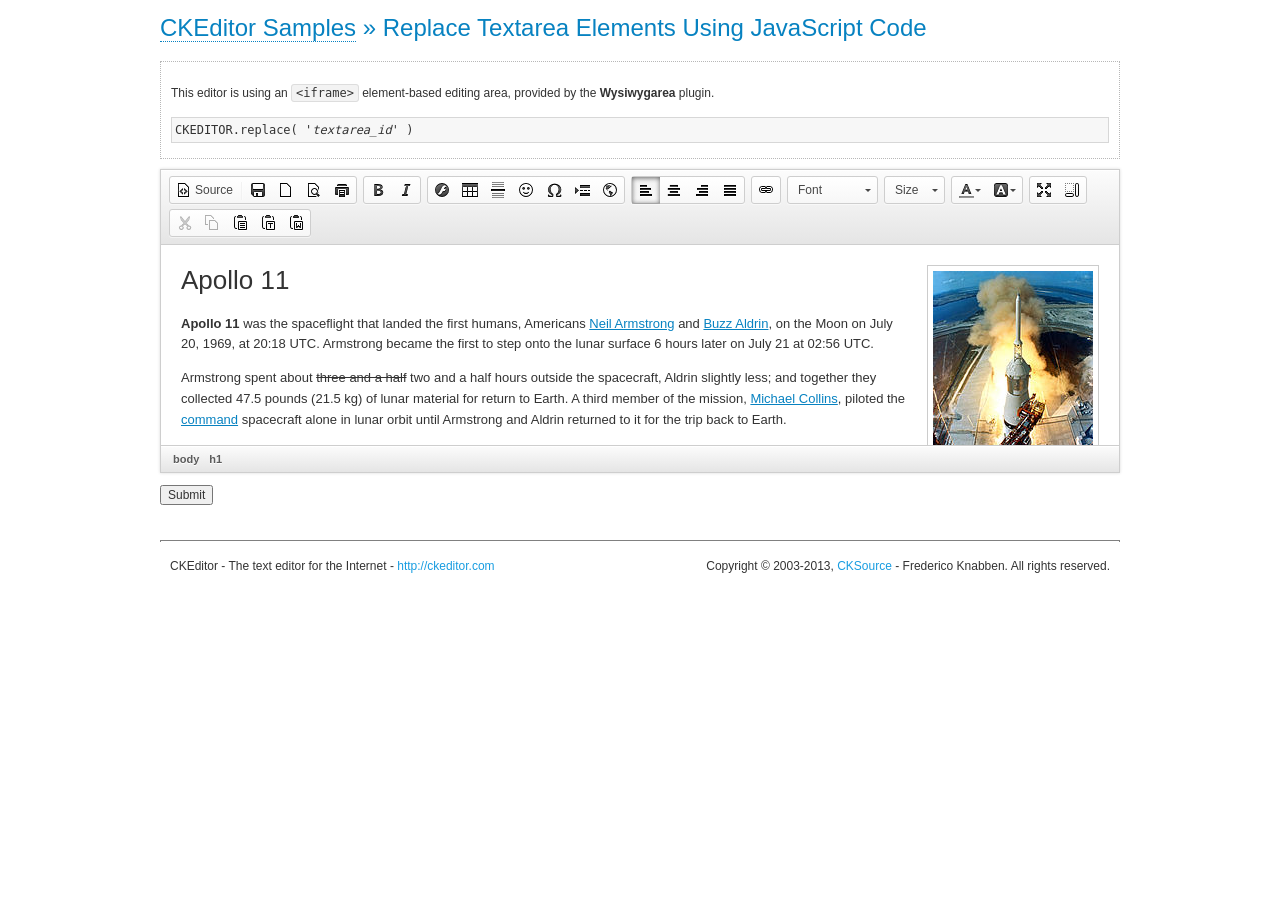
<file: WebRoot/js/ckeditor/samples/replacebycode.html>
<!DOCTYPE html><html>
<!--
Copyright (c) 2003-2013, CKSource - Frederico Knabben. All rights reserved.
For licensing, see LICENSE.md or http://ckeditor.com/license
-->
<html>
<head>
	<title>Replace Textarea by Code &mdash; CKEditor Sample</title>
	<meta charset="utf-8">
	<script src="../ckeditor.js"></script>
	<link href="sample.css" rel="stylesheet">
</head>
<body>
	<h1 class="samples">
		<a href="index.html">CKEditor Samples</a> &raquo; Replace Textarea Elements Using JavaScript Code
	</h1>
	<form action="sample_posteddata.php" method="post">
		<div class="description">
			<p>
				This editor is using an <code>&lt;iframe&gt;</code> element-based editing area, provided by the <strong>Wysiwygarea</strong> plugin.
			</p>
<pre class="samples">
CKEDITOR.replace( '<em>textarea_id</em>' )
</pre>
		</div>
		<textarea cols="80" id="editor1" name="editor1" rows="10">
			&lt;h1&gt;&lt;img alt=&quot;Saturn V carrying Apollo 11&quot; class=&quot;right&quot; src=&quot;assets/sample.jpg&quot;/&gt; Apollo 11&lt;/h1&gt; &lt;p&gt;&lt;b&gt;Apollo 11&lt;/b&gt; was the spaceflight that landed the first humans, Americans &lt;a href=&quot;http://en.wikipedia.org/wiki/Neil_Armstrong&quot; title=&quot;Neil Armstrong&quot;&gt;Neil Armstrong&lt;/a&gt; and &lt;a href=&quot;http://en.wikipedia.org/wiki/Buzz_Aldrin&quot; title=&quot;Buzz Aldrin&quot;&gt;Buzz Aldrin&lt;/a&gt;, on the Moon on July 20, 1969, at 20:18 UTC. Armstrong became the first to step onto the lunar surface 6 hours later on July 21 at 02:56 UTC.&lt;/p&gt; &lt;p&gt;Armstrong spent about &lt;s&gt;three and a half&lt;/s&gt; two and a half hours outside the spacecraft, Aldrin slightly less; and together they collected 47.5 pounds (21.5&amp;nbsp;kg) of lunar material for return to Earth. A third member of the mission, &lt;a href=&quot;http://en.wikipedia.org/wiki/Michael_Collins_(astronaut)&quot; title=&quot;Michael Collins (astronaut)&quot;&gt;Michael Collins&lt;/a&gt;, piloted the &lt;a href=&quot;http://en.wikipedia.org/wiki/Apollo_Command/Service_Module&quot; title=&quot;Apollo Command/Service Module&quot;&gt;command&lt;/a&gt; spacecraft alone in lunar orbit until Armstrong and Aldrin returned to it for the trip back to Earth.&lt;/p&gt; &lt;h2&gt;Broadcasting and &lt;em&gt;quotes&lt;/em&gt; &lt;a id=&quot;quotes&quot; name=&quot;quotes&quot;&gt;&lt;/a&gt;&lt;/h2&gt; &lt;p&gt;Broadcast on live TV to a world-wide audience, Armstrong stepped onto the lunar surface and described the event as:&lt;/p&gt; &lt;blockquote&gt;&lt;p&gt;One small step for [a] man, one giant leap for mankind.&lt;/p&gt;&lt;/blockquote&gt; &lt;p&gt;Apollo 11 effectively ended the &lt;a href=&quot;http://en.wikipedia.org/wiki/Space_Race&quot; title=&quot;Space Race&quot;&gt;Space Race&lt;/a&gt; and fulfilled a national goal proposed in 1961 by the late U.S. President &lt;a href=&quot;http://en.wikipedia.org/wiki/John_F._Kennedy&quot; title=&quot;John F. Kennedy&quot;&gt;John F. Kennedy&lt;/a&gt; in a speech before the United States Congress:&lt;/p&gt; &lt;blockquote&gt;&lt;p&gt;[...] before this decade is out, of landing a man on the Moon and returning him safely to the Earth.&lt;/p&gt;&lt;/blockquote&gt; &lt;h2&gt;Technical details &lt;a id=&quot;tech-details&quot; name=&quot;tech-details&quot;&gt;&lt;/a&gt;&lt;/h2&gt; &lt;table align=&quot;right&quot; border=&quot;1&quot; bordercolor=&quot;#ccc&quot; cellpadding=&quot;5&quot; cellspacing=&quot;0&quot; style=&quot;border-collapse:collapse;margin:10px 0 10px 15px;&quot;&gt; &lt;caption&gt;&lt;strong&gt;Mission crew&lt;/strong&gt;&lt;/caption&gt; &lt;thead&gt; &lt;tr&gt; &lt;th scope=&quot;col&quot;&gt;Position&lt;/th&gt; &lt;th scope=&quot;col&quot;&gt;Astronaut&lt;/th&gt; &lt;/tr&gt; &lt;/thead&gt; &lt;tbody&gt; &lt;tr&gt; &lt;td&gt;Commander&lt;/td&gt; &lt;td&gt;Neil A. Armstrong&lt;/td&gt; &lt;/tr&gt; &lt;tr&gt; &lt;td&gt;Command Module Pilot&lt;/td&gt; &lt;td&gt;Michael Collins&lt;/td&gt; &lt;/tr&gt; &lt;tr&gt; &lt;td&gt;Lunar Module Pilot&lt;/td&gt; &lt;td&gt;Edwin &amp;quot;Buzz&amp;quot; E. Aldrin, Jr.&lt;/td&gt; &lt;/tr&gt; &lt;/tbody&gt; &lt;/table&gt; &lt;p&gt;Launched by a &lt;strong&gt;Saturn V&lt;/strong&gt; rocket from &lt;a href=&quot;http://en.wikipedia.org/wiki/Kennedy_Space_Center&quot; title=&quot;Kennedy Space Center&quot;&gt;Kennedy Space Center&lt;/a&gt; in Merritt Island, Florida on July 16, Apollo 11 was the fifth manned mission of &lt;a href=&quot;http://en.wikipedia.org/wiki/NASA&quot; title=&quot;NASA&quot;&gt;NASA&lt;/a&gt;&amp;#39;s Apollo program. The Apollo spacecraft had three parts:&lt;/p&gt; &lt;ol&gt; &lt;li&gt;&lt;strong&gt;Command Module&lt;/strong&gt; with a cabin for the three astronauts which was the only part which landed back on Earth&lt;/li&gt; &lt;li&gt;&lt;strong&gt;Service Module&lt;/strong&gt; which supported the Command Module with propulsion, electrical power, oxygen and water&lt;/li&gt; &lt;li&gt;&lt;strong&gt;Lunar Module&lt;/strong&gt; for landing on the Moon.&lt;/li&gt; &lt;/ol&gt; &lt;p&gt;After being sent to the Moon by the Saturn V&amp;#39;s upper stage, the astronauts separated the spacecraft from it and travelled for three days until they entered into lunar orbit. Armstrong and Aldrin then moved into the Lunar Module and landed in the &lt;a href=&quot;http://en.wikipedia.org/wiki/Mare_Tranquillitatis&quot; title=&quot;Mare Tranquillitatis&quot;&gt;Sea of Tranquility&lt;/a&gt;. They stayed a total of about 21 and a half hours on the lunar surface. After lifting off in the upper part of the Lunar Module and rejoining Collins in the Command Module, they returned to Earth and landed in the &lt;a href=&quot;http://en.wikipedia.org/wiki/Pacific_Ocean&quot; title=&quot;Pacific Ocean&quot;&gt;Pacific Ocean&lt;/a&gt; on July 24.&lt;/p&gt; &lt;hr/&gt; &lt;p style=&quot;text-align: right;&quot;&gt;&lt;small&gt;Source: &lt;a href=&quot;http://en.wikipedia.org/wiki/Apollo_11&quot;&gt;Wikipedia.org&lt;/a&gt;&lt;/small&gt;&lt;/p&gt;
		</textarea>
		<script>

			// This call can be placed at any point after the
			// <textarea>, or inside a <head><script> in a
			// window.onload event handler.

			// Replace the <textarea id="editor"> with an CKEditor
			// instance, using default configurations.

			CKEDITOR.replace( 'editor1' );

		</script>
		<p>
			<input type="submit" value="Submit">
		</p>
	</form>
	<div id="footer">
		<hr>
		<p>
			CKEditor - The text editor for the Internet - <a class="samples" href="http://ckeditor.com/">http://ckeditor.com</a>
		</p>
		<p id="copy">
			Copyright &copy; 2003-2013, <a class="samples" href="http://cksource.com/">CKSource</a> - Frederico
			Knabben. All rights reserved.
		</p>
	</div>
</body>
</html>
</file>
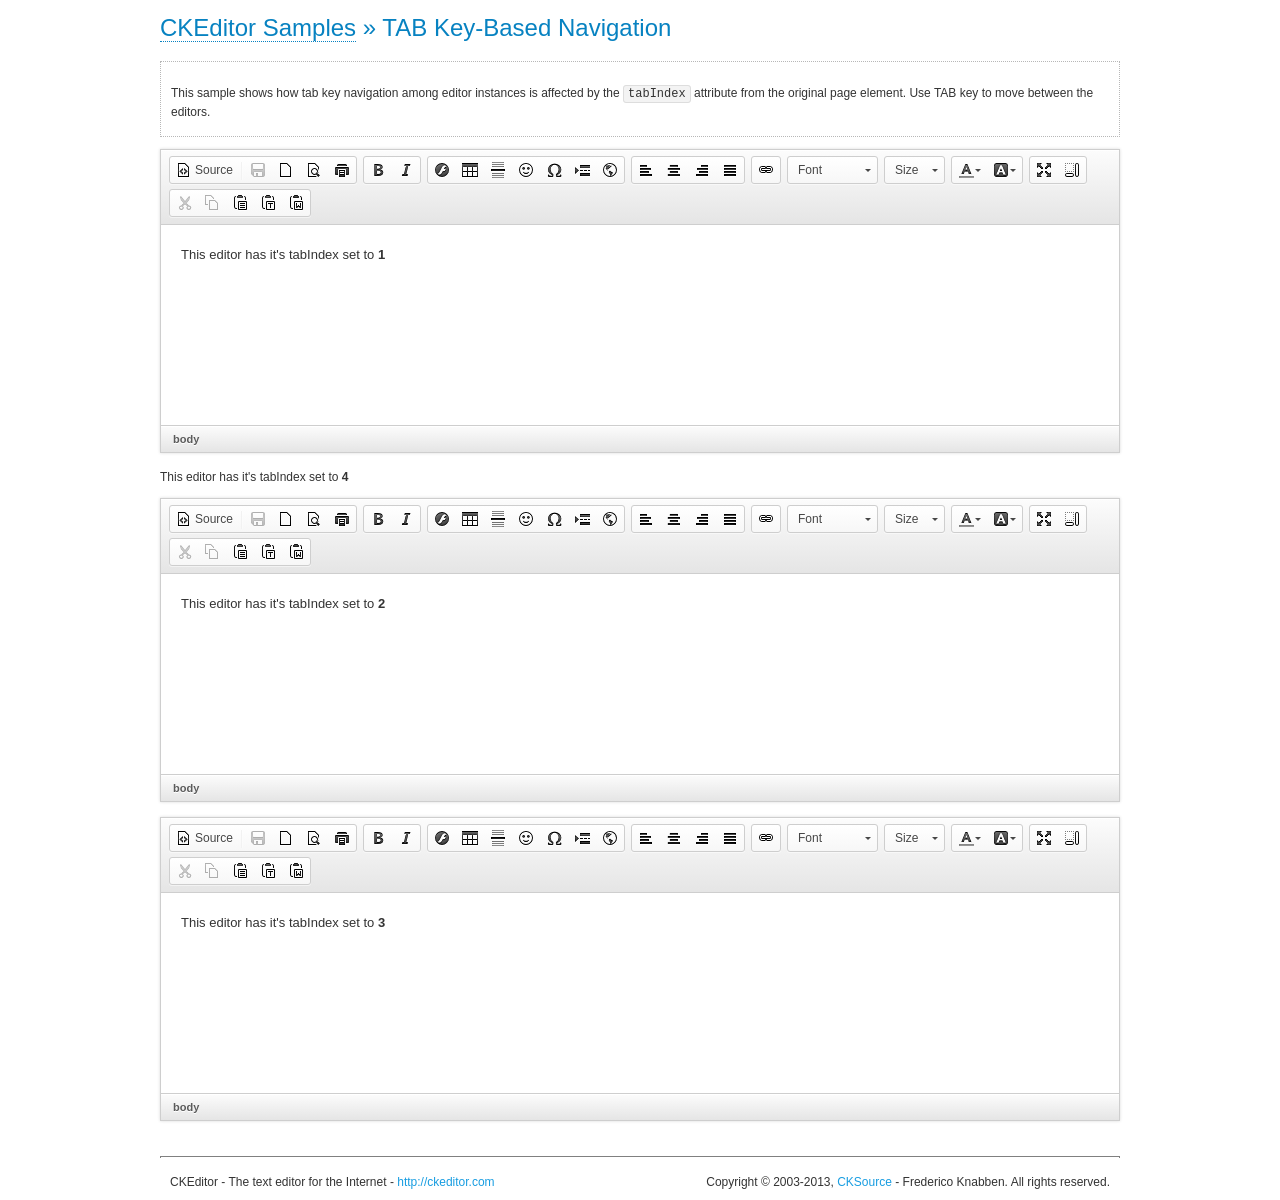
<file: WebRoot/js/ckeditor/samples/tabindex.html>
<!DOCTYPE html><html>
<!--
Copyright (c) 2003-2013, CKSource - Frederico Knabben. All rights reserved.
For licensing, see LICENSE.md or http://ckeditor.com/license
-->
<html>
<head>
	<title>TAB Key-Based Navigation &mdash; CKEditor Sample</title>
	<meta charset="utf-8">
	<script src="../ckeditor.js"></script>
	<link href="sample.css" rel="stylesheet">
	<style>

		.cke_focused,
		.cke_editable.cke_focused
		{
			outline: 3px dotted blue !important;
			*border: 3px dotted blue !important;	/* For IE7 */
		}

	</style>
	<script>

		CKEDITOR.on( 'instanceReady', function( evt ) {
			var editor = evt.editor;
			editor.setData( 'This editor has it\'s tabIndex set to <strong>' + editor.tabIndex + '</strong>' );

			// Apply focus class name.
			editor.on( 'focus', function() {
				editor.container.addClass( 'cke_focused' );
			});
			editor.on( 'blur', function() {
				editor.container.removeClass( 'cke_focused' );
			});

			// Put startup focus on the first editor in tab order.
			if ( editor.tabIndex == 1 )
				editor.focus();
		});

	</script>
</head>
<body>
	<h1 class="samples">
		<a href="index.html">CKEditor Samples</a> &raquo; TAB Key-Based Navigation
	</h1>
	<div class="description">
		<p>
			This sample shows how tab key navigation among editor instances is
			affected by the <code>tabIndex</code> attribute from
			the original page element. Use TAB key to move between the editors.
		</p>
	</div>
	<p>
		<textarea class="ckeditor" cols="80" id="editor4" rows="10" tabindex="1"></textarea>
	</p>
	<div class="ckeditor" contenteditable="true" id="editor1" tabindex="4"></div>
	<p>
		<textarea class="ckeditor" cols="80" id="editor2" rows="10" tabindex="2"></textarea>
	</p>
	<p>
		<textarea class="ckeditor" cols="80" id="editor3" rows="10" tabindex="3"></textarea>
	</p>
	<div id="footer">
		<hr>
		<p>
			CKEditor - The text editor for the Internet - <a class="samples" href="http://ckeditor.com/">http://ckeditor.com</a>
		</p>
		<p id="copy">
			Copyright &copy; 2003-2013, <a class="samples" href="http://cksource.com/">CKSource</a> - Frederico
			Knabben. All rights reserved.
		</p>
	</div>
</body>
</html>
</file>
<file: WebRoot/js/ckeditor/samples/sample.css>
/*
Copyright (c) 2003-2013, CKSource - Frederico Knabben. All rights reserved.
For licensing, see LICENSE.md or http://ckeditor.com/license
*/

html, body, h1, h2, h3, h4, h5, h6, div, span, blockquote, p, address, form, fieldset, img, ul, ol, dl, dt, dd, li, hr, table, td, th, strong, em, sup, sub, dfn, ins, del, q, cite, var, samp, code, kbd, tt, pre
{
	line-height: 1.5em;
}

body
{
	padding: 10px 30px;
}

input, textarea, select, option, optgroup, button, td, th
{
	font-size: 100%;
}

pre, code, kbd, samp, tt
{
	font-family: monospace,monospace;
	font-size: 1em;
}

body {
    width: 960px;
    margin: 0 auto;
}

code
{
	background: #f3f3f3;
	border: 1px solid #ddd;
	padding: 1px 4px;

	-moz-border-radius: 3px;
	-webkit-border-radius: 3px;
	border-radius: 3px;
}

abbr
{
	border-bottom: 1px dotted #555;
	cursor: pointer;
}

.new
{
	background: #FF7E00;
	border: 1px solid #DA8028;
	color: #fff;
	font-size: 10px;
	font-weight: bold;
	padding: 1px 4px;
	text-shadow: 0 1px 0 #C97626;
	text-transform: uppercase;
	margin: 0 0 0 3px;

	-moz-border-radius: 3px;
	-webkit-border-radius: 3px;
	border-radius: 3px;

	-moz-box-shadow: 0 2px 3px 0 #FFA54E inset;
	-webkit-box-shadow: 0 2px 3px 0 #FFA54E inset;
	box-shadow: 0 2px 3px 0 #FFA54E inset;
}

h1.samples
{
	color: #0782C1;
	font-size: 200%;
	font-weight: normal;
	margin: 0;
	padding: 0;
}

h1.samples a
{
	color: #0782C1;
	text-decoration: none;
	border-bottom: 1px dotted #0782C1;
}

.samples a:hover
{
	border-bottom: 1px dotted #0782C1;
}

h2.samples
{
	color: #000000;
	font-size: 130%;
	margin: 15px 0 0 0;
	padding: 0;
}

p, blockquote, address, form, pre, dl, h1.samples, h2.samples
{
	margin-bottom: 15px;
}

ul.samples
{
	margin-bottom: 15px;
}

.clear
{
	clear: both;
}

fieldset
{
	margin: 0;
	padding: 10px;
}

body, input, textarea
{
	color: #333333;
	font-family: Arial, Helvetica, sans-serif;
}

body
{
	font-size: 75%;
}

a.samples
{
	color: #189DE1;
	text-decoration: none;
}

form
{
	margin: 0;
	padding: 0;
}

pre.samples
{
	background-color: #F7F7F7;
	border: 1px solid #D7D7D7;
	overflow: auto;
	padding: 0.25em;
	white-space: pre-wrap; /* CSS 2.1 */
	word-wrap: break-word; /* IE7 */
	-moz-tab-size: 4;
	-o-tab-size: 4;
	-webkit-tab-size: 4;
	tab-size: 4;
}

#footer
{
	clear: both;
	padding-top: 10px;
}

#footer hr
{
	margin: 10px 0 15px 0;
	height: 1px;
	border: solid 1px gray;
	border-bottom: none;
}

#footer p
{
	margin: 0 10px 10px 10px;
	float: left;
}

#footer #copy
{
	float: right;
}

#outputSample
{
	width: 100%;
	table-layout: fixed;
}

#outputSample thead th
{
	color: #dddddd;
	background-color: #999999;
	padding: 4px;
	white-space: nowrap;
}

#outputSample tbody th
{
	vertical-align: top;
	text-align: left;
}

#outputSample pre
{
	margin: 0;
	padding: 0;
}

.description
{
	border: 1px dotted #B7B7B7;
	margin-bottom: 10px;
	padding: 10px 10px 0;
	overflow: hidden;
}

label
{
	display: block;
	margin-bottom: 6px;
}

/**
 *	CKEditor editables are automatically set with the "cke_editable" class
 *	plus cke_editable_(inline|themed) depending on the editor type.
 */

/* Style a bit the inline editables. */
.cke_editable.cke_editable_inline
{
	cursor: pointer;
}

/* Once an editable element gets focused, the "cke_focus" class is
   added to it, so we can style it differently. */
.cke_editable.cke_editable_inline.cke_focus
{
	box-shadow: inset 0px 0px 20px 3px #ddd, inset 0 0 1px #000;
	outline: none;
	background: #eee;
	cursor: text;
}

/* Avoid pre-formatted overflows inline editable. */
.cke_editable_inline pre
{
	white-space: pre-wrap;
	word-wrap: break-word;
}

/**
 *	Samples index styles.
 */

.twoColumns,
.twoColumnsLeft,
.twoColumnsRight
{
	overflow: hidden;
}

.twoColumnsLeft,
.twoColumnsRight
{
	width: 45%;
}

.twoColumnsLeft
{
	float: left;
}

.twoColumnsRight
{
	float: right;
}

dl.samples
{
	padding: 0 0 0 40px;
}
dl.samples > dt
{
	display: list-item;
	list-style-type: disc;
	list-style-position: outside;
	margin: 0 0 3px;
}
dl.samples > dd
{
	margin: 0 0 3px;
}
.warning
{
    color: #ff0000;
	background-color: #FFCCBA;
    border: 2px dotted #ff0000;
	padding: 15px 10px;
	margin: 10px 0;
}

/* Used on inline samples */

blockquote
{
	font-style: italic;
	font-family: Georgia, Times, "Times New Roman", serif;
	padding: 2px 0;
	border-style: solid;
	border-color: #ccc;
	border-width: 0;
}

.cke_contents_ltr blockquote
{
	padding-left: 20px;
	padding-right: 8px;
	border-left-width: 5px;
}

.cke_contents_rtl blockquote
{
	padding-left: 8px;
	padding-right: 20px;
	border-right-width: 5px;
}

img.right {
    border: 1px solid #ccc;
    float: right;
    margin-left: 15px;
    padding: 5px;
}

img.left {
    border: 1px solid #ccc;
    float: left;
    margin-right: 15px;
    padding: 5px;
}
</file>
